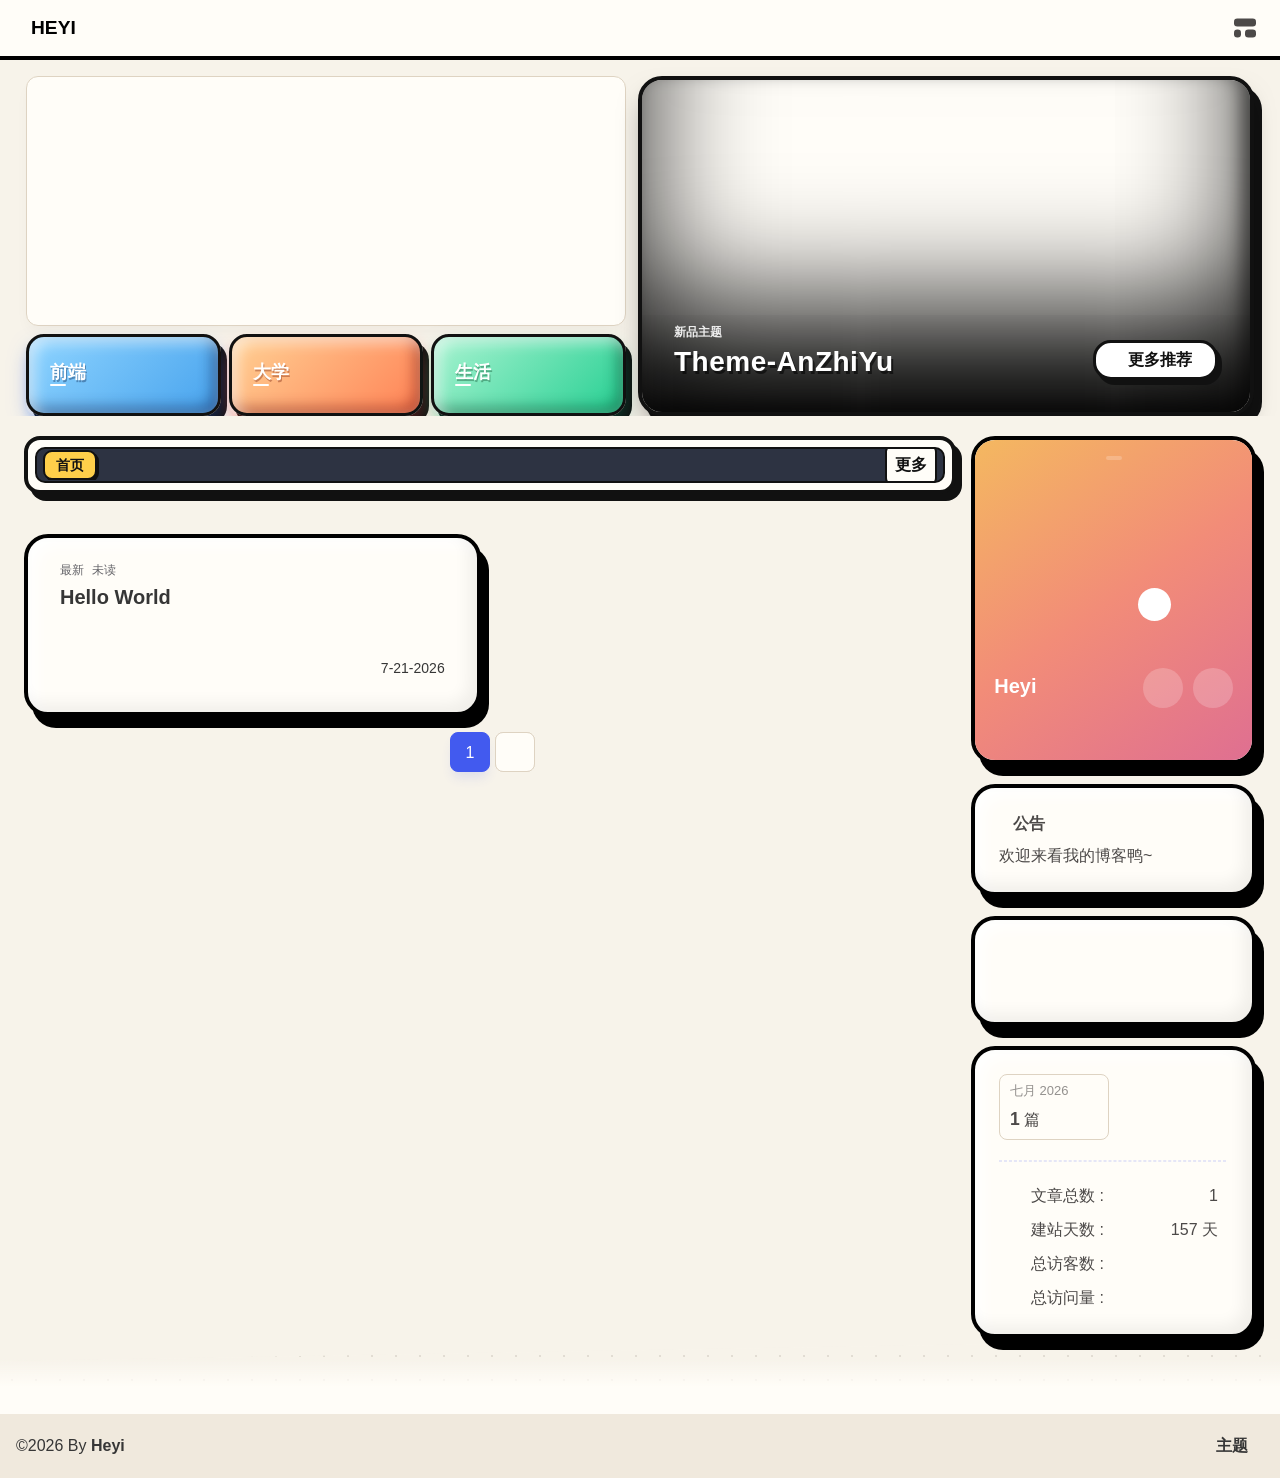
<file: index.html>
<!DOCTYPE html><html lang="zh-CN" data-theme="light"><head><meta charset="UTF-8"><meta http-equiv="X-UA-Compatible" content="IE=edge"><meta name="viewport" content="width=device-width, initial-scale=1.0, user-scalable=no"><title>HEYI</title><meta name="author" content="Heyi"><meta name="copyright" content="Heyi"><meta name="format-detection" content="telephone=no"><meta name="theme-color" content="#f7f9fe"><meta name="mobile-web-app-capable" content="yes"><meta name="apple-touch-fullscreen" content="yes"><meta name="apple-mobile-web-app-title" content="HEYI"><meta name="application-name" content="HEYI"><meta name="apple-mobile-web-app-capable" content="yes"><meta name="apple-mobile-web-app-status-bar-style" content="#f7f9fe"><meta property="og:type" content="website"><meta property="og:title" content="HEYI"><meta property="og:url" content="https://heyi-hhhhy.github.io/index.html"><meta property="og:site_name" content="HEYI"><meta property="og:description"><meta property="og:locale" content="zh-CN"><meta property="og:image" content="https://heyi-hhhhy.github.io/img/heyi.jpg"><meta property="article:author" content="Heyi"><meta property="article:tag"><meta name="twitter:card" content="summary"><meta name="twitter:image" content="https://heyi-hhhhy.github.io/img/heyi.jpg"><meta name="description"><link rel="shortcut icon" href="/favicon.ico"><link rel="canonical" href="https://heyi-hhhhy.github.io/"><link rel="preconnect" href="//cdn.cbd.int"/><link rel="preconnect" href="//busuanzi.ibruce.info"/><meta name="google-site-verification" content="xxx"/><meta name="baidu-site-verification" content="code-xxx"/><meta name="msvalidate.01" content="xxx"/><link rel="stylesheet" href="/css/index.css"><link rel="stylesheet" href="https://cdn.cbd.int/node-snackbar@0.1.16/dist/snackbar.min.css" media="print" onload="this.media='all'"><link rel="stylesheet" href="https://cdn.cbd.int/@fancyapps/ui@6.1.6/dist/fancybox/fancybox.css" media="print" onload="this.media='all'"><script>const GLOBAL_CONFIG = {
  linkPageTop: undefined,
  peoplecanvas: {"enable":true,"img":"https://upload-bbs.miyoushe.com/upload/2024/07/27/125766904/ba62475f396df9de3316a08ed9e65d86_5680958632268053399..png"},
  postHeadAiDescription: {"enable":true,"gptName":"AnZhiYu","mode":"local","switchBtn":false,"btnLink":"https://afdian.net/item/886a79d4db6711eda42a52540025c377","randomNum":3,"basicWordCount":1000,"key":"xxxx","Referer":"https://xx.xx/"},
  diytitle: {"enable":true,"leaveTitle":"w(ﾟДﾟ)w 不要走！再看看嘛！","backTitle":"♪(^∇^*)欢迎肥来！"},
  LA51: undefined,
  greetingBox: undefined,
  twikooEnvId: '',
  commentBarrageConfig:undefined,
  music_page_default: "nav_music",
  root: '/',
  preloader: {"source":3},
  friends_vue_info: undefined,
  navMusic: true,
  mainTone: undefined,
  authorStatus: {"skills":null},
  algolia: undefined,
  localSearch: undefined,
  translate: {"defaultEncoding":2,"translateDelay":0,"msgToTraditionalChinese":"繁","msgToSimplifiedChinese":"简","rightMenuMsgToTraditionalChinese":"转为繁体","rightMenuMsgToSimplifiedChinese":"转为简体"},
  noticeOutdate: undefined,
  highlight: {"plugin":"highlight.js","highlightCopy":true,"highlightLang":true,"highlightHeightLimit":330},
  copy: {
    success: '复制成功',
    error: '复制错误',
    noSupport: '浏览器不支持'
  },
  relativeDate: {
    homepage: false,
    simplehomepage: true,
    post: false
  },
  runtime: '天',
  date_suffix: {
    just: '刚刚',
    min: '分钟前',
    hour: '小时前',
    day: '天前',
    month: '个月前'
  },
  copyright: {"copy":true,"copyrightEbable":false,"limitCount":50,"languages":{"author":"作者: Heyi","link":"链接: ","source":"来源: HEYI","info":"著作权归作者所有。商业转载请联系作者获得授权，非商业转载请注明出处。","copySuccess":"复制成功，复制和转载请标注本文地址"}},
  lightbox: 'fancybox',
  Snackbar: {"chs_to_cht":"你已切换为繁体","cht_to_chs":"你已切换为简体","day_to_night":"你已切换为深色模式","night_to_day":"你已切换为浅色模式","bgLight":"#425AEF","bgDark":"#1f1f1f","position":"top-center"},
  source: {
    justifiedGallery: {
      js: 'https://cdn.cbd.int/flickr-justified-gallery@2.2.0/dist/fjGallery.min.js',
      css: 'https://cdn.cbd.int/flickr-justified-gallery@2.2.0/dist/fjGallery.css'
    }
  },
  isPhotoFigcaption: false,
  islazyload: true,
  isAnchor: false,
  shortcutKey: undefined,
  autoDarkmode: true
}</script><script id="config-diff">var GLOBAL_CONFIG_SITE = {
  configTitle: 'HEYI',
  title: 'HEYI',
  postAI: '',
  pageFillDescription: '',
  isPost: false,
  isHome: true,
  isHighlightShrink: false,
  isToc: false,
  postUpdate: '2026-07-24 11:31:09',
  postMainColor: '',
}</script><noscript><style type="text/css">
  #nav {
    opacity: 1
  }
  .justified-gallery img {
    opacity: 1
  }

  #recent-posts time,
  #post-meta time {
    display: inline !important
  }
</style></noscript><script>(win=>{
      win.saveToLocal = {
        set: (key, value, ttl) => {
          if (ttl === 0) return
          const now = Date.now()
          const expiry = now + ttl * 86400000
          const item = {
            value,
            expiry
          }
          localStorage.setItem(key, JSON.stringify(item))
        },
      
        get: key => {
          const itemStr = localStorage.getItem(key)
      
          if (!itemStr) {
            return undefined
          }
          const item = JSON.parse(itemStr)
          const now = Date.now()
      
          if (now > item.expiry) {
            localStorage.removeItem(key)
            return undefined
          }
          return item.value
        }
      }
    
      win.getScript = (url, attr = {}) => new Promise((resolve, reject) => {
        const script = document.createElement('script')
        script.src = url
        script.async = true
        script.onerror = reject
        script.onload = script.onreadystatechange = function() {
          const loadState = this.readyState
          if (loadState && loadState !== 'loaded' && loadState !== 'complete') return
          script.onload = script.onreadystatechange = null
          resolve()
        }

        Object.keys(attr).forEach(key => {
          script.setAttribute(key, attr[key])
        })

        document.head.appendChild(script)
      })
    
      win.getCSS = (url, id = false) => new Promise((resolve, reject) => {
        const link = document.createElement('link')
        link.rel = 'stylesheet'
        link.href = url
        if (id) link.id = id
        link.onerror = reject
        link.onload = link.onreadystatechange = function() {
          const loadState = this.readyState
          if (loadState && loadState !== 'loaded' && loadState !== 'complete') return
          link.onload = link.onreadystatechange = null
          resolve()
        }
        document.head.appendChild(link)
      })
    
      win.activateDarkMode = () => {
        document.documentElement.setAttribute('data-theme', 'dark')
        if (document.querySelector('meta[name="theme-color"]') !== null) {
          document.querySelector('meta[name="theme-color"]').setAttribute('content', '#18171d')
        }
      }
      win.activateLightMode = () => {
        document.documentElement.setAttribute('data-theme', 'light')
        if (document.querySelector('meta[name="theme-color"]') !== null) {
          document.querySelector('meta[name="theme-color"]').setAttribute('content', '#f7f9fe')
        }
      }
      const t = saveToLocal.get('theme')
    
          const isDarkMode = window.matchMedia('(prefers-color-scheme: dark)').matches
          const isLightMode = window.matchMedia('(prefers-color-scheme: light)').matches
          const isNotSpecified = window.matchMedia('(prefers-color-scheme: no-preference)').matches
          const hasNoSupport = !isDarkMode && !isLightMode && !isNotSpecified

          if (t === undefined) {
            if (isLightMode) activateLightMode()
            else if (isDarkMode) activateDarkMode()
            else if (isNotSpecified || hasNoSupport) {
              const now = new Date()
              const hour = now.getHours()
              const isNight = hour <= 6 || hour >= 18
              isNight ? activateDarkMode() : activateLightMode()
            }
            window.matchMedia('(prefers-color-scheme: dark)').addListener(e => {
              if (saveToLocal.get('theme') === undefined) {
                e.matches ? activateDarkMode() : activateLightMode()
              }
            })
          } else if (t === 'light') activateLightMode()
          else activateDarkMode()
        
      const asideStatus = saveToLocal.get('aside-status')
      if (asideStatus !== undefined) {
        if (asideStatus === 'hide') {
          document.documentElement.classList.add('hide-aside')
        } else {
          document.documentElement.classList.remove('hide-aside')
        }
      }
    
      const detectApple = () => {
        if(/iPad|iPhone|iPod|Macintosh/.test(navigator.userAgent)){
          document.documentElement.classList.add('apple')
        }
      }
      detectApple()
    })(window)</script><link rel="stylesheet" href="/css/custom.css" media="defer" onload="this.media='all'"><meta name="generator" content="Hexo 8.1.2"></head><body data-type="anzhiyu"><div id="web_bg"></div><div id="an_music_bg"></div><div id="loading-box" onclick="document.getElementById(&quot;loading-box&quot;).classList.add(&quot;loaded&quot;)"><div class="loading-bg"><img class="loading-img nolazyload" alt="加载头像" src="/img/heyi.jpg"/><div class="loading-image-dot"></div></div></div><script>const preloader = {
  endLoading: () => {
    document.getElementById('loading-box').classList.add("loaded");
  },
  initLoading: () => {
    document.getElementById('loading-box').classList.remove("loaded")
  }
}
window.addEventListener('load',()=> { preloader.endLoading() })
setTimeout(function(){preloader.endLoading();},10000)

if (true) {
  document.addEventListener('pjax:send', () => { preloader.initLoading() })
  document.addEventListener('pjax:complete', () => { preloader.endLoading() })
}</script><link rel="stylesheet" href="https://cdn.cbd.int/anzhiyu-theme-static@1.1.10/progress_bar/progress_bar.css"/><script async="async" src="https://cdn.cbd.int/pace-js@1.2.4/pace.min.js" data-pace-options="{ &quot;restartOnRequestAfter&quot;:false,&quot;eventLag&quot;:false}"></script><div class="page" id="body-wrap"><header class="not-top-img" id="page-header"><nav id="nav"><div id="nav-group"><span id="blog_name"><a id="site-name" href="/" accesskey="h"><div class="title">HEYI</div><i class="anzhiyufont anzhiyu-icon-house-chimney"></i></a></span><div class="mask-name-container"><div id="name-container"><a id="page-name" href="javascript:anzhiyu.scrollToDest(0, 500)">PAGE_NAME</a></div></div><div id="menus"></div><div id="nav-right"><div class="nav-button" id="randomPost_button"><a class="site-page" onclick="toRandomPost()" title="随机前往一个文章" href="javascript:void(0);"><i class="anzhiyufont anzhiyu-icon-dice"></i></a></div><input id="center-console" type="checkbox"/><label class="widget" for="center-console" title="中控台" onclick="anzhiyu.switchConsole();"><i class="left"></i><i class="widget center"></i><i class="widget right"></i></label><div id="console"><div class="console-card-group-reward"><ul class="reward-all console-card"><li class="reward-item"><a href="https://npm.elemecdn.com/anzhiyu-blog@1.1.6/img/post/common/qrcode-weichat.png" target="_blank"><img class="post-qr-code-img" alt="微信" src= "[data-uri]" onerror="this.onerror=null,this.src=&quot;/img/404.jpg&quot;" data-lazy-src="https://npm.elemecdn.com/anzhiyu-blog@1.1.6/img/post/common/qrcode-weichat.png"/></a><div class="post-qr-code-desc">微信</div></li><li class="reward-item"><a href="https://npm.elemecdn.com/anzhiyu-blog@1.1.6/img/post/common/qrcode-alipay.png" target="_blank"><img class="post-qr-code-img" alt="支付宝" src= "[data-uri]" onerror="this.onerror=null,this.src=&quot;/img/404.jpg&quot;" data-lazy-src="https://npm.elemecdn.com/anzhiyu-blog@1.1.6/img/post/common/qrcode-alipay.png"/></a><div class="post-qr-code-desc">支付宝</div></li></ul></div><div class="console-card-group"><div class="console-card-group-left"><div class="console-card" id="card-newest-comments"><div class="card-content"><div class="author-content-item-tips">互动</div><span class="author-content-item-title"> 最新评论</span></div><div class="aside-list"><span>正在加载中...</span></div></div></div><div class="console-card-group-right"><div class="console-card tags"><div class="card-content"><div class="author-content-item-tips">兴趣点</div><span class="author-content-item-title">寻找你感兴趣的领域</span></div></div><div class="console-card history"><div class="item-headline"><i class="anzhiyufont anzhiyu-icon-box-archiv"></i><span>文章</span></div><div class="card-archives"><div class="item-headline"><i class="anzhiyufont anzhiyu-icon-archive"></i><span>归档</span></div><ul class="card-archive-list"><li class="card-archive-list-item"><a class="card-archive-list-link" href="/archives/2026/07/"><span class="card-archive-list-date">七月 2026</span><div class="card-archive-list-count-group"><span class="card-archive-list-count">1</span><span>篇</span></div></a></li></ul></div><hr/></div></div></div><div class="button-group"><div class="console-btn-item"><a class="darkmode_switchbutton" title="显示模式切换" href="javascript:void(0);"><i class="anzhiyufont anzhiyu-icon-moon"></i></a></div><div class="console-btn-item" id="consoleHideAside" onclick="anzhiyu.hideAsideBtn()" title="边栏显示控制"><a class="asideSwitch"><i class="anzhiyufont anzhiyu-icon-arrows-left-right"></i></a></div><div class="console-btn-item" id="consoleMusic" onclick="anzhiyu.musicToggle()" title="音乐开关"><a class="music-switch"><i class="anzhiyufont anzhiyu-icon-music"></i></a></div></div><div class="console-mask" onclick="anzhiyu.hideConsole()" href="javascript:void(0);"></div></div><div class="nav-button" id="nav-totop"><a class="totopbtn" href="javascript:void(0);"><i class="anzhiyufont anzhiyu-icon-arrow-up"></i><span id="percent" onclick="anzhiyu.scrollToDest(0,500)">0</span></a></div><div id="toggle-menu"><a class="site-page" href="javascript:void(0);" title="切换"><i class="anzhiyufont anzhiyu-icon-bars"></i></a></div></div></div></nav></header><main id="blog-container"><div id="home_top"><div class="swiper_container_card" style="height: auto;width: 100%"><div id="bannerGroup"><div id="random-banner"><canvas id="peoplecanvas"></canvas><a id="random-hover" href="javascript:toRandomPost()"><i class="anzhiyufont anzhiyu-icon-paper-plane"></i><div class="bannerText">随便逛逛<i class="anzhiyufont anzhiyu-icon-arrow-right"></i></div></a></div><div class="categoryGroup"><div class="categoryItem" style="box-shadow:var(--anzhiyu-shadow-blue)"><a class="categoryButton blue" href="/categories/%E5%89%8D%E7%AB%AF%E5%BC%80%E5%8F%91/"><span class="categoryButtonText">前端</span><i class="anzhiyufont anzhiyu-icon-dove"></i></a></div><div class="categoryItem" style="box-shadow:var(--anzhiyu-shadow-red)"><a class="categoryButton red" href="/categories/%E5%A4%A7%E5%AD%A6%E7%94%9F%E6%B6%AF/"><span class="categoryButtonText">大学</span><i class="anzhiyufont anzhiyu-icon-fire"></i></a></div><div class="categoryItem" style="box-shadow:var(--anzhiyu-shadow-green)"><a class="categoryButton green" href="/categories/%E7%94%9F%E6%B4%BB%E6%97%A5%E5%B8%B8/"><span class="categoryButtonText">生活</span><i class="anzhiyufont anzhiyu-icon-book"></i></a></div></div></div><div class="topGroup"><div class="recent-post-item" onclick="pjax.loadUrl(&quot;/2026/07/21/hello-world/&quot;)"><div class="post_cover left_radius"><a href="2026/07/21/hello-world/" title="Hello World"><span class="recent-post-top-text">荐</span><img class="post_bg" onerror="this.onerror=null;this.src='/img/404.jpg'" alt="cover"></a></div><div class="recent-post-info"><a class="article-title" href="2026/07/21/hello-world/" title="Hello World">Hello World</a></div></div><a class="todayCard" id="todayCard" target="_blank" rel="noopener" href="https://docs.anheyu.com/" style="z-index: 1;"><div class="todayCard-info"><div class="todayCard-tips">新品主题</div><div class="todayCard-title">Theme-AnZhiYu</div></div><img class="todayCard-cover" src= "[data-uri]" onerror="this.onerror=null,this.src=&quot;/img/404.jpg&quot;" data-lazy-src="https://bu.dusays.com/2023/05/13/645fa3cf90d70.webp" onerror="this.onerror=null;this.src='/img/404.jpg'" alt="封面"><div class="banner-button-group"><div class="banner-button" onclick="event.stopPropagation();event.preventDefault();anzhiyu.hideTodayCard();"><i class="anzhiyufont anzhiyu-icon-arrow-circle-right"></i><span class="banner-button-text">更多推荐</span></div></div></a></div><link rel="stylesheet"></div></div><div class="layout" id="content-inner"><div class="recent-posts" id="recent-posts"><div id="categoryBar"><div class="category-bar" id="category-bar"><div id="catalog-bar"><div id="catalog-list"><div class="catalog-list-item" id="首页"><a href="/">首页</a></div></div><div class="category-bar-next" id="category-bar-next" onclick="anzhiyu.scrollCategoryBarToRight()"><i class="anzhiyufont anzhiyu-icon-angle-double-right"></i></div><a class="catalog-more" href="/categories/">更多</a></div></div></div><div class="recent-post-item lastestpost-item" onclick="pjax.loadUrl('/2026/07/21/hello-world/')"><div class="recent-post-info no-cover"><div class="recent-post-info-top"><div class="recent-post-info-top-tips"><span class="newPost">最新</span><a class="unvisited-post" href="/2026/07/21/hello-world/" title="Hello World">未读</a></div><a class="article-title" href="/2026/07/21/hello-world/" title="Hello World">Hello World</a></div><div class="article-meta-wrap"><span class="post-meta-date"><i class="anzhiyufont anzhiyu-icon-calendar-days" style="font-size: 15px; display:none"></i><span class="article-meta-label">发表于</span><time datetime="2026-07-21T01:09:01.666Z" title="发表于 2026-07-21 09:09:01" time="2026-07-21 09:09:01">2026-07-21</time><time class="time_hidden" datetime="2026-07-21T01:09:01.666Z" title="更新于 2026-07-21 09:09:01" time="2026-07-21 09:09:01">2026-07-21</time></span></div><div class="content">Welcome to Hexo! This is your very first post. Check documentation for more info. If you get any problems when using Hexo, you can find the answer in troubleshooting or you can ask me on GitHub.
Quick StartCreate a new post1$ hexo new &quot;My New Post&quot;

More info: Writing
Run server1$ hexo server

More info: Server
Generate static files1$ hexo generate

More info: Generating
Deploy to remote sites1$ hexo deploy

More info: Deployment
</div></div></div><nav id="pagination"><div class="pagination"><span class="page-number current">1</span><div class="toPageGroup"><input id="toPageText" oninput="value=value.replace(/[^0-9]/g,'')" maxlength="3" onkeyup="this.value=this.value.replace(/[^u4e00-u9fa5w]/g,'')" aria-label="toPage"><a id="toPageButton" onclick="anzhiyu.toPage()"><i class="anzhiyufont anzhiyu-icon-angles-right" style="font-weight: inherit; font-size: 1rem;"></i></a></div></div></nav></div><div class="aside-content" id="aside-content"><div class="card-widget card-info"><div class="card-content"><div class="author-info__sayhi" id="author-info__sayhi" onclick="anzhiyu.changeSayHelloText()"></div><div class="author-info-avatar"><img class="avatar-img" src= "[data-uri]" onerror="this.onerror=null,this.src=&quot;/img/404.jpg&quot;" data-lazy-src="/img/heyi.jpg" onerror="this.onerror=null;this.src='/img/friend_404.gif'" alt="avatar"/><div class="author-status"><img class="g-status" src= "[data-uri]" onerror="this.onerror=null,this.src=&quot;/img/404.jpg&quot;" data-lazy-src="https://bu.dusays.com/2023/08/24/64e6ce9c507bb.png" alt="status"/></div></div><div class="author-info__description"></div><div class="author-info__bottom-group"><a class="author-info__bottom-group-left" href="/"><h1 class="author-info__name">Heyi</h1><div class="author-info__desc"></div></a><div class="card-info-social-icons is-center"><a class="social-icon faa-parent animated-hover" href="https://github.com/heyi-Hhhhy" target="_blank" title="Github"><i class="anzhiyufont anzhiyu-icon-github"></i></a><a class="social-icon faa-parent animated-hover" href="https://space.bilibili.com/517994198" target="_blank" title="BiliBili"><i class="anzhiyufont anzhiyu-icon-bilibili"></i></a></div></div></div></div><div class="card-widget card-announcement"><div class="item-headline"><i class="anzhiyufont anzhiyu-icon-bullhorn anzhiyu-shake"></i><span>公告</span></div><div class="announcement_content">欢迎来看我的博客鸭~</div></div><div class="card-widget anzhiyu-right-widget" id="card-wechat" onclick="null"><div id="flip-wrapper"><div id="flip-content"><div class="face" style="background: url(https://bu.dusays.com/2023/01/13/63c02edf44033.png) center center / 100% no-repeat"></div><div class="back face" style="background: url(https://bu.dusays.com/2023/05/13/645fa415e8694.png) center center / 100% no-repeat"></div></div></div></div><div class="sticky_layout"><div class="card-widget"><div class="card-archives"><div class="item-headline"><i class="anzhiyufont anzhiyu-icon-archive"></i><span>归档</span></div><ul class="card-archive-list"><li class="card-archive-list-item"><a class="card-archive-list-link" href="/archives/2026/07/"><span class="card-archive-list-date">七月 2026</span><div class="card-archive-list-count-group"><span class="card-archive-list-count">1</span><span>篇</span></div></a></li></ul></div><hr/><div class="card-webinfo"><div class="item-headline"><i class="anzhiyufont anzhiyu-icon-chart-line"></i><span>网站资讯</span></div><div class="webinfo"><div class="webinfo-item"><div class="webinfo-item-title"><i class="anzhiyufont anzhiyu-icon-file-lines"></i><div class="item-name">文章总数 :</div></div><div class="item-count">1</div></div><div class="webinfo-item"><div class="webinfo-item-title"><i class="anzhiyufont anzhiyu-icon-stopwatch"></i><div class="item-name">建站天数 :</div></div><div class="item-count" id="runtimeshow" data-publishDate="2026-06-30T16:00:00.000Z"><i class="anzhiyufont anzhiyu-icon-spinner anzhiyu-spin"></i></div></div><div class="webinfo-item"><div class="webinfo-item-title"><i class="anzhiyufont anzhiyu-icon-universal-access"></i><div class="item-name">总访客数 :</div></div><div class="item-count" id="busuanzi_value_site_uv"><i class="anzhiyufont anzhiyu-icon-spinner anzhiyu-spin"></i></div></div><div class="webinfo-item"><div class="webinfo-item-title"><i class="anzhiyufont anzhiyu-icon-square-poll-vertical"></i><div class="item-name">总访问量 :</div></div><div class="item-count" id="busuanzi_value_site_pv"><i class="anzhiyufont anzhiyu-icon-spinner anzhiyu-spin"></i></div></div></div></div></div></div></div></div></main><footer id="footer"><div id="footer-wrap"></div><div id="footer-bar"><div class="footer-bar-links"><div class="footer-bar-left"><div id="footer-bar-tips"><div class="copyright">&copy;2026 By <a class="footer-bar-link" href="/" title="Heyi" target="_blank">Heyi</a></div></div><div id="footer-type-tips"></div></div><div class="footer-bar-right"><a class="footer-bar-link" target="_blank" rel="noopener" href="https://github.com/anzhiyu-c/hexo-theme-anzhiyu" title="主题">主题</a></div></div></div></footer></div><div id="sidebar"><div id="menu-mask"></div><div id="sidebar-menus"><div class="sidebar-site-data site-data is-center"><a href="/archives/" title="archive"><div class="headline">文章</div><div class="length-num">1</div></a><a href="/tags/" title="tag"><div class="headline">标签</div><div class="length-num">0</div></a><a href="/categories/" title="category"><div class="headline">分类</div><div class="length-num">0</div></a></div><span class="sidebar-menu-item-title">功能</span><div class="sidebar-menu-item"><a class="darkmode_switchbutton menu-child" href="javascript:void(0);" title="显示模式"><i class="anzhiyufont anzhiyu-icon-circle-half-stroke"></i><span>显示模式</span></a></div><div class="back-menu-list-groups"><div class="back-menu-list-group"><div class="back-menu-list-title">网页</div><div class="back-menu-list"><a class="back-menu-item" target="_blank" rel="noopener" href="https://hexo.anheyu.com/" title="博客"><img class="back-menu-item-icon" src= "[data-uri]" onerror="this.onerror=null,this.src=&quot;/img/404.jpg&quot;" data-lazy-src="/img/favicon.ico" alt="博客"/><span class="back-menu-item-text">博客</span></a></div></div><div class="back-menu-list-group"><div class="back-menu-list-title">项目</div><div class="back-menu-list"><a class="back-menu-item" target="_blank" rel="noopener" href="https://image.anheyu.com/" title="安知鱼图床"><img class="back-menu-item-icon" src= "[data-uri]" onerror="this.onerror=null,this.src=&quot;/img/404.jpg&quot;" data-lazy-src="https://image.anheyu.com/favicon.ico" alt="安知鱼图床"/><span class="back-menu-item-text">安知鱼图床</span></a></div></div></div><span class="sidebar-menu-item-title">标签</span></div></div><div id="rightside"><div id="rightside-config-hide"><button id="translateLink" type="button" title="简繁转换">繁</button><button id="darkmode" type="button" title="浅色和深色模式转换"><i class="anzhiyufont anzhiyu-icon-circle-half-stroke"></i></button><button id="hide-aside-btn" type="button" title="单栏和双栏切换"><i class="anzhiyufont anzhiyu-icon-arrows-left-right"></i></button></div><div id="rightside-config-show"><button id="rightside-config" type="button" title="设置"><i class="anzhiyufont anzhiyu-icon-gear"></i></button><button id="go-up" type="button" title="回到顶部"><i class="anzhiyufont anzhiyu-icon-arrow-up"></i></button></div></div><div id="nav-music"><a id="nav-music-hoverTips" onclick="anzhiyu.musicToggle()" accesskey="m">播放音乐</a><div id="console-music-bg"></div><meting-js id="8152976493" server="netease" type="playlist" mutex="true" preload="none" theme="var(--anzhiyu-main)" data-lrctype="0" order="random" volume="0.7"></meting-js></div><div id="rightMenu"><div class="rightMenu-group rightMenu-small"><div class="rightMenu-item" id="menu-backward"><i class="anzhiyufont anzhiyu-icon-arrow-left"></i></div><div class="rightMenu-item" id="menu-forward"><i class="anzhiyufont anzhiyu-icon-arrow-right"></i></div><div class="rightMenu-item" id="menu-refresh"><i class="anzhiyufont anzhiyu-icon-arrow-rotate-right" style="font-size: 1rem;"></i></div><div class="rightMenu-item" id="menu-top"><i class="anzhiyufont anzhiyu-icon-arrow-up"></i></div></div><div class="rightMenu-group rightMenu-line rightMenuPlugin"><div class="rightMenu-item" id="menu-copytext"><i class="anzhiyufont anzhiyu-icon-copy"></i><span>复制选中文本</span></div><div class="rightMenu-item" id="menu-pastetext"><i class="anzhiyufont anzhiyu-icon-paste"></i><span>粘贴文本</span></div><a class="rightMenu-item" id="menu-commenttext"><i class="anzhiyufont anzhiyu-icon-comment-medical"></i><span>引用到评论</span></a><div class="rightMenu-item" id="menu-newwindow"><i class="anzhiyufont anzhiyu-icon-window-restore"></i><span>新窗口打开</span></div><div class="rightMenu-item" id="menu-copylink"><i class="anzhiyufont anzhiyu-icon-link"></i><span>复制链接地址</span></div><div class="rightMenu-item" id="menu-copyimg"><i class="anzhiyufont anzhiyu-icon-images"></i><span>复制此图片</span></div><div class="rightMenu-item" id="menu-downloadimg"><i class="anzhiyufont anzhiyu-icon-download"></i><span>下载此图片</span></div><div class="rightMenu-item" id="menu-newwindowimg"><i class="anzhiyufont anzhiyu-icon-window-restore"></i><span>新窗口打开图片</span></div><div class="rightMenu-item" id="menu-search"><i class="anzhiyufont anzhiyu-icon-magnifying-glass"></i><span>站内搜索</span></div><div class="rightMenu-item" id="menu-searchBaidu"><i class="anzhiyufont anzhiyu-icon-magnifying-glass"></i><span>百度搜索</span></div><div class="rightMenu-item" id="menu-music-toggle"><i class="anzhiyufont anzhiyu-icon-play"></i><span>播放音乐</span></div><div class="rightMenu-item" id="menu-music-back"><i class="anzhiyufont anzhiyu-icon-backward"></i><span>切换到上一首</span></div><div class="rightMenu-item" id="menu-music-forward"><i class="anzhiyufont anzhiyu-icon-forward"></i><span>切换到下一首</span></div><div class="rightMenu-item" id="menu-music-playlist" onclick="window.open(&quot;https://y.qq.com/n/ryqq/playlist/8802438608&quot;, &quot;_blank&quot;);" style="display: none;"><i class="anzhiyufont anzhiyu-icon-radio"></i><span>查看所有歌曲</span></div><div class="rightMenu-item" id="menu-music-copyMusicName"><i class="anzhiyufont anzhiyu-icon-copy"></i><span>复制歌名</span></div></div><div class="rightMenu-group rightMenu-line rightMenuOther"><a class="rightMenu-item menu-link" id="menu-randomPost"><i class="anzhiyufont anzhiyu-icon-shuffle"></i><span>随便逛逛</span></a><a class="rightMenu-item menu-link" href="/categories/"><i class="anzhiyufont anzhiyu-icon-cube"></i><span>博客分类</span></a><a class="rightMenu-item menu-link" href="/tags/"><i class="anzhiyufont anzhiyu-icon-tags"></i><span>文章标签</span></a></div><div class="rightMenu-group rightMenu-line rightMenuOther"><a class="rightMenu-item" id="menu-copy" href="javascript:void(0);"><i class="anzhiyufont anzhiyu-icon-copy"></i><span>复制地址</span></a><a class="rightMenu-item" id="menu-commentBarrage" href="javascript:void(0);"><i class="anzhiyufont anzhiyu-icon-message"></i><span class="menu-commentBarrage-text">关闭热评</span></a><a class="rightMenu-item" id="menu-darkmode" href="javascript:void(0);"><i class="anzhiyufont anzhiyu-icon-circle-half-stroke"></i><span class="menu-darkmode-text">深色模式</span></a><a class="rightMenu-item" id="menu-translate" href="javascript:void(0);"><i class="anzhiyufont anzhiyu-icon-language"></i><span>轉為繁體</span></a></div></div><div id="rightmenu-mask"></div><div><script src="/js/utils.js"></script><script src="/js/main.js"></script><script src="/js/tw_cn.js"></script><script src="https://cdn.cbd.int/@fancyapps/ui@6.1.6/dist/fancybox/fancybox.umd.js"></script><script src="https://cdn.cbd.int/instant.page@5.2.0/instantpage.js" type="module"></script><script src="https://cdn.cbd.int/vanilla-lazyload@19.1.3/dist/lazyload.iife.min.js"></script><script src="https://cdn.cbd.int/node-snackbar@0.1.16/dist/snackbar.min.js"></script><canvas id="universe"></canvas><script async src="https://npm.elemecdn.com/anzhiyu-theme-static@1.0.0/dark/dark.js"></script><script>// 消除控制台打印
var HoldLog = console.log;
console.log = function () {};
let now1 = new Date();
queueMicrotask(() => {
  const Log = function () {
    HoldLog.apply(console, arguments);
  }; //在恢复前输出日志
  const grt = new Date("07/01/2026 00:00:00"); //此处修改你的建站时间或者网站上线时间
  now1.setTime(now1.getTime() + 250);
  const days = (now1 - grt) / 1000 / 60 / 60 / 24;
  const dnum = Math.floor(days);
  const ascll = [
    `欢迎使用安知鱼!`,
    `生活明朗, 万物可爱`,
    `
        
       █████╗ ███╗   ██╗███████╗██╗  ██╗██╗██╗   ██╗██╗   ██╗
      ██╔══██╗████╗  ██║╚══███╔╝██║  ██║██║╚██╗ ██╔╝██║   ██║
      ███████║██╔██╗ ██║  ███╔╝ ███████║██║ ╚████╔╝ ██║   ██║
      ██╔══██║██║╚██╗██║ ███╔╝  ██╔══██║██║  ╚██╔╝  ██║   ██║
      ██║  ██║██║ ╚████║███████╗██║  ██║██║   ██║   ╚██████╔╝
      ╚═╝  ╚═╝╚═╝  ╚═══╝╚══════╝╚═╝  ╚═╝╚═╝   ╚═╝    ╚═════╝
        
        `,
    "已上线",
    dnum,
    "天",
    "©2026 By 安知鱼 V1.7.1",
  ];
  const ascll2 = [`NCC2-036`, `调用前置摄像头拍照成功，识别为【小笨蛋】.`, `Photo captured: `, `🤪`];

  setTimeout(
    Log.bind(
      console,
      `\n%c${ascll[0]} %c ${ascll[1]} %c ${ascll[2]} %c${ascll[3]}%c ${ascll[4]}%c ${ascll[5]}\n\n%c ${ascll[6]}\n`,
      "color:#425AEF",
      "",
      "color:#425AEF",
      "color:#425AEF",
      "",
      "color:#425AEF",
      ""
    )
  );
  setTimeout(
    Log.bind(
      console,
      `%c ${ascll2[0]} %c ${ascll2[1]} %c \n${ascll2[2]} %c\n${ascll2[3]}\n`,
      "color:white; background-color:#4fd953",
      "",
      "",
      'background:url("https://npm.elemecdn.com/anzhiyu-blog@1.1.6/img/post/common/tinggge.gif") no-repeat;font-size:450%'
    )
  );

  setTimeout(Log.bind(console, "%c WELCOME %c 你好，小笨蛋.", "color:white; background-color:#4f90d9", ""));

  setTimeout(
    console.warn.bind(
      console,
      "%c ⚡ Powered by 安知鱼 %c 你正在访问 Heyi 的博客.",
      "color:white; background-color:#f0ad4e",
      ""
    )
  );

  setTimeout(Log.bind(console, "%c W23-12 %c 你已打开控制台.", "color:white; background-color:#4f90d9", ""));

  setTimeout(
    console.warn.bind(console, "%c S013-782 %c 你现在正处于监控中.", "color:white; background-color:#d9534f", "")
  );
});</script><script async src="/anzhiyu/random.js"></script><div class="js-pjax"><script>if (typeof gsap === "object") {
  getScript("/js/anzhiyu/people.js", {defer:true})
} else {
  getScript("https://cdn.cbd.int/anzhiyu-theme-static@1.0.0/gsap/gsap.min.js").then(()=>{
    getScript("/js/anzhiyu/people.js", {defer:true})
  });
}</script><input type="hidden" name="page-type" id="page-type" value="anzhiyu"></div><script>var visitorMail = "";
</script><script async data-pjax src="https://cdn.cbd.int/anzhiyu-theme-static@1.0.0/waterfall/waterfall.js"></script><script src="https://cdn.cbd.int/qrcodejs@1.0.0/qrcode.min.js"></script><link rel="stylesheet" href="https://cdn.cbd.int/anzhiyu-theme-static@1.1.9/icon/ali_iconfont_css.css"><link rel="stylesheet" href="https://cdn.cbd.int/anzhiyu-theme-static@1.0.0/aplayer/APlayer.min.css" media="print" onload="this.media='all'"><script src="https://cdn.cbd.int/anzhiyu-blog-static@1.0.1/js/APlayer.min.js"></script><script src="https://cdn.cbd.int/hexo-anzhiyu-music@1.0.1/assets/js/Meting2.min.js"></script><script src="https://cdn.cbd.int/pjax@0.2.8/pjax.min.js"></script><script>let pjaxSelectors = ["head > title","#config-diff","#body-wrap","#rightside-config-hide","#rightside-config-show",".js-pjax"]
var pjax = new Pjax({
  elements: 'a:not([target="_blank"])',
  selectors: pjaxSelectors,
  cacheBust: false,
  analytics: false,
  scrollRestoration: false
})

document.addEventListener('pjax:send', function () {
  // removeEventListener scroll 
  anzhiyu.removeGlobalFnEvent('pjax')
  anzhiyu.removeGlobalFnEvent('themeChange')

  document.getElementById('rightside').classList.remove('rightside-show')
  
  if (window.aplayers) {
    for (let i = 0; i < window.aplayers.length; i++) {
      if (!window.aplayers[i].options.fixed) {
        window.aplayers[i].destroy()
      }
    }
  }

  typeof typed === 'object' && typed.destroy()

  //reset readmode
  const $bodyClassList = document.body.classList
  $bodyClassList.contains('read-mode') && $bodyClassList.remove('read-mode')
})

document.addEventListener('pjax:complete', function () {
  window.refreshFn()

  document.querySelectorAll('script[data-pjax]').forEach(item => {
    const newScript = document.createElement('script')
    const content = item.text || item.textContent || item.innerHTML || ""
    Array.from(item.attributes).forEach(attr => newScript.setAttribute(attr.name, attr.value))
    newScript.appendChild(document.createTextNode(content))
    item.parentNode.replaceChild(newScript, item)
  })

  GLOBAL_CONFIG.islazyload && window.lazyLoadInstance.update()

  typeof panguInit === 'function' && panguInit()

  // google analytics
  typeof gtag === 'function' && gtag('config', '', {'page_path': window.location.pathname});

  // baidu analytics
  typeof _hmt === 'object' && _hmt.push(['_trackPageview',window.location.pathname]);

  typeof loadMeting === 'function' && document.getElementsByClassName('aplayer').length && loadMeting()

  // prismjs
  typeof Prism === 'object' && Prism.highlightAll()
})

document.addEventListener('pjax:error', e => {
  if (e.request.status === 404) {
    pjax.loadUrl('/404.html')
  }
})</script><script async data-pjax src="//busuanzi.ibruce.info/busuanzi/2.3/busuanzi.pure.mini.js"></script><script charset="UTF-8" src="https://cdn.cbd.int/anzhiyu-theme-static@1.1.5/accesskey/accesskey.js"></script></div><div id="popup-window"><div class="popup-window-title">通知</div><div class="popup-window-divider"></div><div class="popup-window-content"><div class="popup-tip">你好呀</div><div class="popup-link"><i class="anzhiyufont anzhiyu-icon-arrow-circle-right"></i></div></div></div></body></html>
</file>
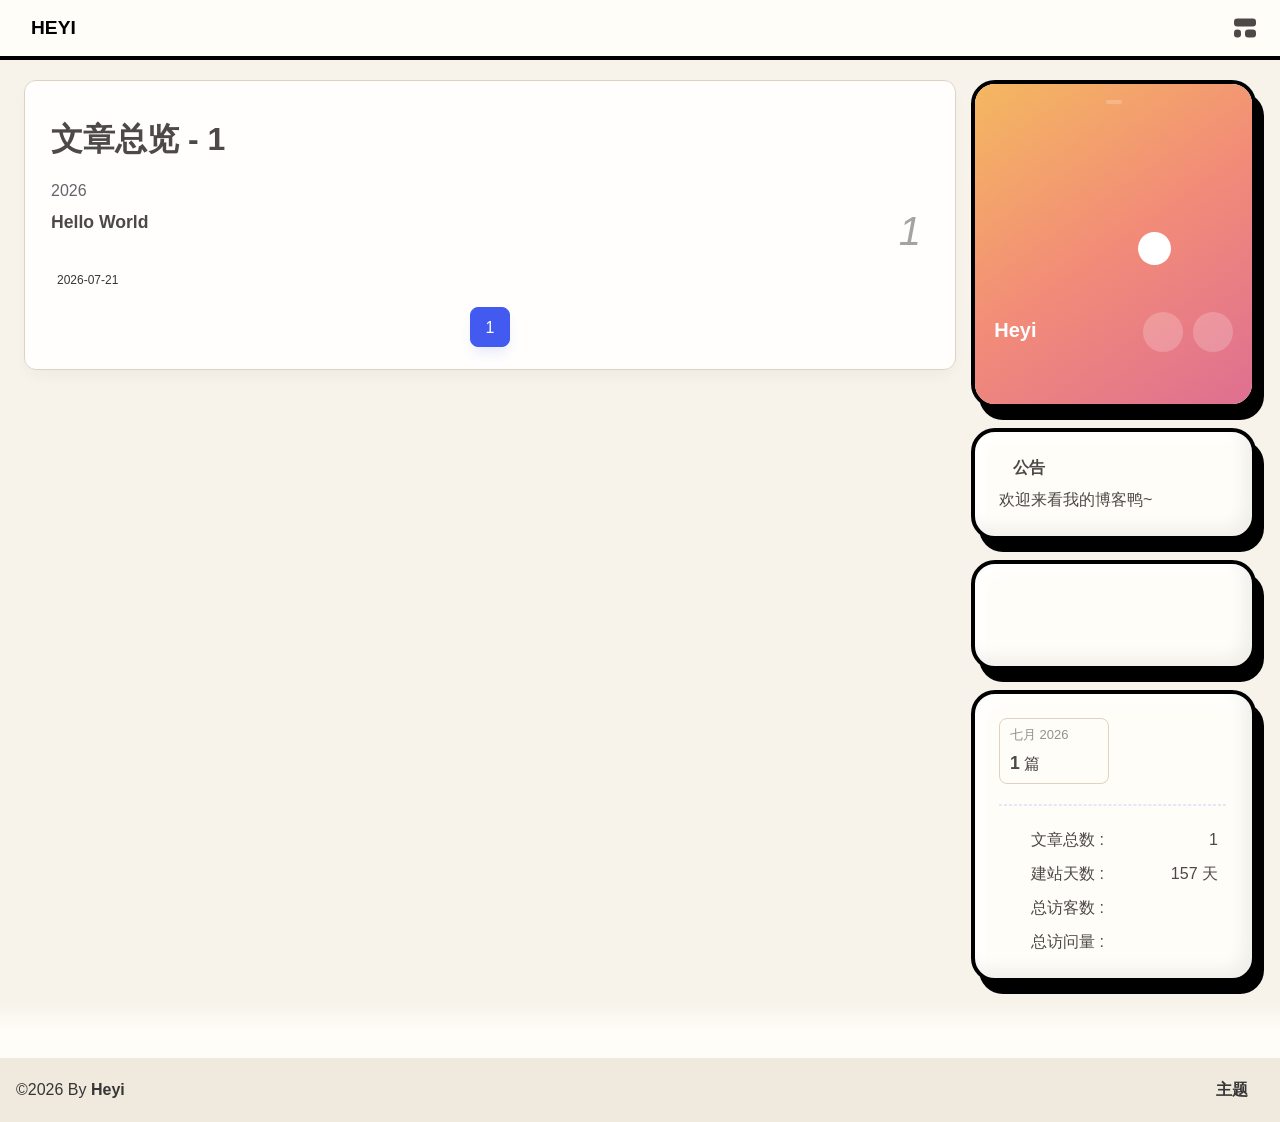
<file: archives/index.html>
<!DOCTYPE html><html lang="zh-CN" data-theme="light"><head><meta charset="UTF-8"><meta http-equiv="X-UA-Compatible" content="IE=edge"><meta name="viewport" content="width=device-width, initial-scale=1.0, user-scalable=no"><title>归档 | HEYI</title><meta name="author" content="Heyi"><meta name="copyright" content="Heyi"><meta name="format-detection" content="telephone=no"><meta name="theme-color" content="#f7f9fe"><meta name="mobile-web-app-capable" content="yes"><meta name="apple-touch-fullscreen" content="yes"><meta name="apple-mobile-web-app-title" content="归档"><meta name="application-name" content="归档"><meta name="apple-mobile-web-app-capable" content="yes"><meta name="apple-mobile-web-app-status-bar-style" content="#f7f9fe"><meta property="og:type" content="website"><meta property="og:title" content="归档"><meta property="og:url" content="https://heyi-hhhhy.github.io/archives/index.html"><meta property="og:site_name" content="HEYI"><meta property="og:description" content="归档"><meta property="og:locale" content="zh-CN"><meta property="og:image" content="https://heyi-hhhhy.github.io/img/heyi.jpg"><meta property="article:author" content="Heyi"><meta property="article:tag"><meta name="twitter:card" content="summary"><meta name="twitter:image" content="https://heyi-hhhhy.github.io/img/heyi.jpg"><meta name="description" content="归档"><link rel="shortcut icon" href="/favicon.ico"><link rel="canonical" href="https://heyi-hhhhy.github.io/archives/"><link rel="preconnect" href="//cdn.cbd.int"/><link rel="preconnect" href="//busuanzi.ibruce.info"/><meta name="google-site-verification" content="xxx"/><meta name="baidu-site-verification" content="code-xxx"/><meta name="msvalidate.01" content="xxx"/><link rel="stylesheet" href="/css/index.css"><link rel="stylesheet" href="https://cdn.cbd.int/node-snackbar@0.1.16/dist/snackbar.min.css" media="print" onload="this.media='all'"><link rel="stylesheet" href="https://cdn.cbd.int/@fancyapps/ui@6.1.6/dist/fancybox/fancybox.css" media="print" onload="this.media='all'"><script>const GLOBAL_CONFIG = {
  linkPageTop: undefined,
  peoplecanvas: {"enable":true,"img":"https://upload-bbs.miyoushe.com/upload/2024/07/27/125766904/ba62475f396df9de3316a08ed9e65d86_5680958632268053399..png"},
  postHeadAiDescription: {"enable":true,"gptName":"AnZhiYu","mode":"local","switchBtn":false,"btnLink":"https://afdian.net/item/886a79d4db6711eda42a52540025c377","randomNum":3,"basicWordCount":1000,"key":"xxxx","Referer":"https://xx.xx/"},
  diytitle: {"enable":true,"leaveTitle":"w(ﾟДﾟ)w 不要走！再看看嘛！","backTitle":"♪(^∇^*)欢迎肥来！"},
  LA51: undefined,
  greetingBox: undefined,
  twikooEnvId: '',
  commentBarrageConfig:undefined,
  music_page_default: "nav_music",
  root: '/',
  preloader: {"source":3},
  friends_vue_info: undefined,
  navMusic: true,
  mainTone: undefined,
  authorStatus: {"skills":null},
  algolia: undefined,
  localSearch: undefined,
  translate: {"defaultEncoding":2,"translateDelay":0,"msgToTraditionalChinese":"繁","msgToSimplifiedChinese":"简","rightMenuMsgToTraditionalChinese":"转为繁体","rightMenuMsgToSimplifiedChinese":"转为简体"},
  noticeOutdate: undefined,
  highlight: {"plugin":"highlight.js","highlightCopy":true,"highlightLang":true,"highlightHeightLimit":330},
  copy: {
    success: '复制成功',
    error: '复制错误',
    noSupport: '浏览器不支持'
  },
  relativeDate: {
    homepage: false,
    simplehomepage: true,
    post: false
  },
  runtime: '天',
  date_suffix: {
    just: '刚刚',
    min: '分钟前',
    hour: '小时前',
    day: '天前',
    month: '个月前'
  },
  copyright: {"copy":true,"copyrightEbable":false,"limitCount":50,"languages":{"author":"作者: Heyi","link":"链接: ","source":"来源: HEYI","info":"著作权归作者所有。商业转载请联系作者获得授权，非商业转载请注明出处。","copySuccess":"复制成功，复制和转载请标注本文地址"}},
  lightbox: 'fancybox',
  Snackbar: {"chs_to_cht":"你已切换为繁体","cht_to_chs":"你已切换为简体","day_to_night":"你已切换为深色模式","night_to_day":"你已切换为浅色模式","bgLight":"#425AEF","bgDark":"#1f1f1f","position":"top-center"},
  source: {
    justifiedGallery: {
      js: 'https://cdn.cbd.int/flickr-justified-gallery@2.2.0/dist/fjGallery.min.js',
      css: 'https://cdn.cbd.int/flickr-justified-gallery@2.2.0/dist/fjGallery.css'
    }
  },
  isPhotoFigcaption: false,
  islazyload: true,
  isAnchor: false,
  shortcutKey: undefined,
  autoDarkmode: true
}</script><script id="config-diff">var GLOBAL_CONFIG_SITE = {
  configTitle: 'HEYI',
  title: '归档',
  postAI: '',
  pageFillDescription: '归档',
  isPost: false,
  isHome: false,
  isHighlightShrink: false,
  isToc: false,
  postUpdate: '2026-07-24 11:31:09',
  postMainColor: '',
}</script><noscript><style type="text/css">
  #nav {
    opacity: 1
  }
  .justified-gallery img {
    opacity: 1
  }

  #recent-posts time,
  #post-meta time {
    display: inline !important
  }
</style></noscript><script>(win=>{
      win.saveToLocal = {
        set: (key, value, ttl) => {
          if (ttl === 0) return
          const now = Date.now()
          const expiry = now + ttl * 86400000
          const item = {
            value,
            expiry
          }
          localStorage.setItem(key, JSON.stringify(item))
        },
      
        get: key => {
          const itemStr = localStorage.getItem(key)
      
          if (!itemStr) {
            return undefined
          }
          const item = JSON.parse(itemStr)
          const now = Date.now()
      
          if (now > item.expiry) {
            localStorage.removeItem(key)
            return undefined
          }
          return item.value
        }
      }
    
      win.getScript = (url, attr = {}) => new Promise((resolve, reject) => {
        const script = document.createElement('script')
        script.src = url
        script.async = true
        script.onerror = reject
        script.onload = script.onreadystatechange = function() {
          const loadState = this.readyState
          if (loadState && loadState !== 'loaded' && loadState !== 'complete') return
          script.onload = script.onreadystatechange = null
          resolve()
        }

        Object.keys(attr).forEach(key => {
          script.setAttribute(key, attr[key])
        })

        document.head.appendChild(script)
      })
    
      win.getCSS = (url, id = false) => new Promise((resolve, reject) => {
        const link = document.createElement('link')
        link.rel = 'stylesheet'
        link.href = url
        if (id) link.id = id
        link.onerror = reject
        link.onload = link.onreadystatechange = function() {
          const loadState = this.readyState
          if (loadState && loadState !== 'loaded' && loadState !== 'complete') return
          link.onload = link.onreadystatechange = null
          resolve()
        }
        document.head.appendChild(link)
      })
    
      win.activateDarkMode = () => {
        document.documentElement.setAttribute('data-theme', 'dark')
        if (document.querySelector('meta[name="theme-color"]') !== null) {
          document.querySelector('meta[name="theme-color"]').setAttribute('content', '#18171d')
        }
      }
      win.activateLightMode = () => {
        document.documentElement.setAttribute('data-theme', 'light')
        if (document.querySelector('meta[name="theme-color"]') !== null) {
          document.querySelector('meta[name="theme-color"]').setAttribute('content', '#f7f9fe')
        }
      }
      const t = saveToLocal.get('theme')
    
          const isDarkMode = window.matchMedia('(prefers-color-scheme: dark)').matches
          const isLightMode = window.matchMedia('(prefers-color-scheme: light)').matches
          const isNotSpecified = window.matchMedia('(prefers-color-scheme: no-preference)').matches
          const hasNoSupport = !isDarkMode && !isLightMode && !isNotSpecified

          if (t === undefined) {
            if (isLightMode) activateLightMode()
            else if (isDarkMode) activateDarkMode()
            else if (isNotSpecified || hasNoSupport) {
              const now = new Date()
              const hour = now.getHours()
              const isNight = hour <= 6 || hour >= 18
              isNight ? activateDarkMode() : activateLightMode()
            }
            window.matchMedia('(prefers-color-scheme: dark)').addListener(e => {
              if (saveToLocal.get('theme') === undefined) {
                e.matches ? activateDarkMode() : activateLightMode()
              }
            })
          } else if (t === 'light') activateLightMode()
          else activateDarkMode()
        
      const asideStatus = saveToLocal.get('aside-status')
      if (asideStatus !== undefined) {
        if (asideStatus === 'hide') {
          document.documentElement.classList.add('hide-aside')
        } else {
          document.documentElement.classList.remove('hide-aside')
        }
      }
    
      const detectApple = () => {
        if(/iPad|iPhone|iPod|Macintosh/.test(navigator.userAgent)){
          document.documentElement.classList.add('apple')
        }
      }
      detectApple()
    })(window)</script><link rel="stylesheet" href="/css/custom.css" media="defer" onload="this.media='all'"><meta name="generator" content="Hexo 8.1.2"></head><body data-type="anzhiyu"><div id="web_bg"></div><div id="an_music_bg"></div><div id="loading-box" onclick="document.getElementById(&quot;loading-box&quot;).classList.add(&quot;loaded&quot;)"><div class="loading-bg"><img class="loading-img nolazyload" alt="加载头像" src="/img/heyi.jpg"/><div class="loading-image-dot"></div></div></div><script>const preloader = {
  endLoading: () => {
    document.getElementById('loading-box').classList.add("loaded");
  },
  initLoading: () => {
    document.getElementById('loading-box').classList.remove("loaded")
  }
}
window.addEventListener('load',()=> { preloader.endLoading() })
setTimeout(function(){preloader.endLoading();},10000)

if (true) {
  document.addEventListener('pjax:send', () => { preloader.initLoading() })
  document.addEventListener('pjax:complete', () => { preloader.endLoading() })
}</script><link rel="stylesheet" href="https://cdn.cbd.int/anzhiyu-theme-static@1.1.10/progress_bar/progress_bar.css"/><script async="async" src="https://cdn.cbd.int/pace-js@1.2.4/pace.min.js" data-pace-options="{ &quot;restartOnRequestAfter&quot;:false,&quot;eventLag&quot;:false}"></script><div class="page" id="body-wrap"><header class="not-top-img" id="page-header"><nav id="nav"><div id="nav-group"><span id="blog_name"><a id="site-name" href="/" accesskey="h"><div class="title">HEYI</div><i class="anzhiyufont anzhiyu-icon-house-chimney"></i></a></span><div class="mask-name-container"><div id="name-container"><a id="page-name" href="javascript:anzhiyu.scrollToDest(0, 500)">PAGE_NAME</a></div></div><div id="menus"></div><div id="nav-right"><div class="nav-button" id="randomPost_button"><a class="site-page" onclick="toRandomPost()" title="随机前往一个文章" href="javascript:void(0);"><i class="anzhiyufont anzhiyu-icon-dice"></i></a></div><input id="center-console" type="checkbox"/><label class="widget" for="center-console" title="中控台" onclick="anzhiyu.switchConsole();"><i class="left"></i><i class="widget center"></i><i class="widget right"></i></label><div id="console"><div class="console-card-group-reward"><ul class="reward-all console-card"><li class="reward-item"><a href="https://npm.elemecdn.com/anzhiyu-blog@1.1.6/img/post/common/qrcode-weichat.png" target="_blank"><img class="post-qr-code-img" alt="微信" src= "[data-uri]" onerror="this.onerror=null,this.src=&quot;/img/404.jpg&quot;" data-lazy-src="https://npm.elemecdn.com/anzhiyu-blog@1.1.6/img/post/common/qrcode-weichat.png"/></a><div class="post-qr-code-desc">微信</div></li><li class="reward-item"><a href="https://npm.elemecdn.com/anzhiyu-blog@1.1.6/img/post/common/qrcode-alipay.png" target="_blank"><img class="post-qr-code-img" alt="支付宝" src= "[data-uri]" onerror="this.onerror=null,this.src=&quot;/img/404.jpg&quot;" data-lazy-src="https://npm.elemecdn.com/anzhiyu-blog@1.1.6/img/post/common/qrcode-alipay.png"/></a><div class="post-qr-code-desc">支付宝</div></li></ul></div><div class="console-card-group"><div class="console-card-group-left"><div class="console-card" id="card-newest-comments"><div class="card-content"><div class="author-content-item-tips">互动</div><span class="author-content-item-title"> 最新评论</span></div><div class="aside-list"><span>正在加载中...</span></div></div></div><div class="console-card-group-right"><div class="console-card tags"><div class="card-content"><div class="author-content-item-tips">兴趣点</div><span class="author-content-item-title">寻找你感兴趣的领域</span></div></div><div class="console-card history"><div class="item-headline"><i class="anzhiyufont anzhiyu-icon-box-archiv"></i><span>文章</span></div><div class="card-archives"><div class="item-headline"><i class="anzhiyufont anzhiyu-icon-archive"></i><span>归档</span></div><ul class="card-archive-list"><li class="card-archive-list-item"><a class="card-archive-list-link" href="/archives/2026/07/"><span class="card-archive-list-date">七月 2026</span><div class="card-archive-list-count-group"><span class="card-archive-list-count">1</span><span>篇</span></div></a></li></ul></div><hr/></div></div></div><div class="button-group"><div class="console-btn-item"><a class="darkmode_switchbutton" title="显示模式切换" href="javascript:void(0);"><i class="anzhiyufont anzhiyu-icon-moon"></i></a></div><div class="console-btn-item" id="consoleHideAside" onclick="anzhiyu.hideAsideBtn()" title="边栏显示控制"><a class="asideSwitch"><i class="anzhiyufont anzhiyu-icon-arrows-left-right"></i></a></div><div class="console-btn-item" id="consoleMusic" onclick="anzhiyu.musicToggle()" title="音乐开关"><a class="music-switch"><i class="anzhiyufont anzhiyu-icon-music"></i></a></div></div><div class="console-mask" onclick="anzhiyu.hideConsole()" href="javascript:void(0);"></div></div><div class="nav-button" id="nav-totop"><a class="totopbtn" href="javascript:void(0);"><i class="anzhiyufont anzhiyu-icon-arrow-up"></i><span id="percent" onclick="anzhiyu.scrollToDest(0,500)">0</span></a></div><div id="toggle-menu"><a class="site-page" href="javascript:void(0);" title="切换"><i class="anzhiyufont anzhiyu-icon-bars"></i></a></div></div></div></nav></header><main id="blog-container"><div class="layout" id="content-inner"><div id="archive"><div class="article-sort-title">文章总览 - 1</div><div class="article-sort"><div class="article-sort-item year"><span>2026</span></div><div class="article-sort-item no-article-cover"><div class="article-sort-item-info"><a class="article-sort-item-title" href="/2026/07/21/hello-world/" title="Hello World">Hello World</a><span class="article-sort-item-index">1</span><div class="article-meta-wrap"><div class="article-sort-item-time"><i class="anzhiyufont anzhiyu-icon-calendar-alt"></i><time class="post-meta-date-created" datetime="2026-07-21T01:09:01.666Z" title="发表于 2026-07-21 09:09:01">2026-07-21</time></div></div></div></div></div><nav id="pagination"><div class="pagination"><span class="page-number current">1</span></div></nav></div><div class="aside-content" id="aside-content"><div class="card-widget card-info"><div class="card-content"><div class="author-info__sayhi" id="author-info__sayhi" onclick="anzhiyu.changeSayHelloText()"></div><div class="author-info-avatar"><img class="avatar-img" src= "[data-uri]" onerror="this.onerror=null,this.src=&quot;/img/404.jpg&quot;" data-lazy-src="/img/heyi.jpg" onerror="this.onerror=null;this.src='/img/friend_404.gif'" alt="avatar"/><div class="author-status"><img class="g-status" src= "[data-uri]" onerror="this.onerror=null,this.src=&quot;/img/404.jpg&quot;" data-lazy-src="https://bu.dusays.com/2023/08/24/64e6ce9c507bb.png" alt="status"/></div></div><div class="author-info__description"></div><div class="author-info__bottom-group"><a class="author-info__bottom-group-left" href="/"><h1 class="author-info__name">Heyi</h1><div class="author-info__desc"></div></a><div class="card-info-social-icons is-center"><a class="social-icon faa-parent animated-hover" href="https://github.com/heyi-Hhhhy" target="_blank" title="Github"><i class="anzhiyufont anzhiyu-icon-github"></i></a><a class="social-icon faa-parent animated-hover" href="https://space.bilibili.com/517994198" target="_blank" title="BiliBili"><i class="anzhiyufont anzhiyu-icon-bilibili"></i></a></div></div></div></div><div class="card-widget card-announcement"><div class="item-headline"><i class="anzhiyufont anzhiyu-icon-bullhorn anzhiyu-shake"></i><span>公告</span></div><div class="announcement_content">欢迎来看我的博客鸭~</div></div><div class="card-widget anzhiyu-right-widget" id="card-wechat" onclick="null"><div id="flip-wrapper"><div id="flip-content"><div class="face" style="background: url(https://bu.dusays.com/2023/01/13/63c02edf44033.png) center center / 100% no-repeat"></div><div class="back face" style="background: url(https://bu.dusays.com/2023/05/13/645fa415e8694.png) center center / 100% no-repeat"></div></div></div></div><div class="sticky_layout"><div class="card-widget"><div class="card-archives"><div class="item-headline"><i class="anzhiyufont anzhiyu-icon-archive"></i><span>归档</span></div><ul class="card-archive-list"><li class="card-archive-list-item"><a class="card-archive-list-link" href="/archives/2026/07/"><span class="card-archive-list-date">七月 2026</span><div class="card-archive-list-count-group"><span class="card-archive-list-count">1</span><span>篇</span></div></a></li></ul></div><hr/><div class="card-webinfo"><div class="item-headline"><i class="anzhiyufont anzhiyu-icon-chart-line"></i><span>网站资讯</span></div><div class="webinfo"><div class="webinfo-item"><div class="webinfo-item-title"><i class="anzhiyufont anzhiyu-icon-file-lines"></i><div class="item-name">文章总数 :</div></div><div class="item-count">1</div></div><div class="webinfo-item"><div class="webinfo-item-title"><i class="anzhiyufont anzhiyu-icon-stopwatch"></i><div class="item-name">建站天数 :</div></div><div class="item-count" id="runtimeshow" data-publishDate="2026-06-30T16:00:00.000Z"><i class="anzhiyufont anzhiyu-icon-spinner anzhiyu-spin"></i></div></div><div class="webinfo-item"><div class="webinfo-item-title"><i class="anzhiyufont anzhiyu-icon-universal-access"></i><div class="item-name">总访客数 :</div></div><div class="item-count" id="busuanzi_value_site_uv"><i class="anzhiyufont anzhiyu-icon-spinner anzhiyu-spin"></i></div></div><div class="webinfo-item"><div class="webinfo-item-title"><i class="anzhiyufont anzhiyu-icon-square-poll-vertical"></i><div class="item-name">总访问量 :</div></div><div class="item-count" id="busuanzi_value_site_pv"><i class="anzhiyufont anzhiyu-icon-spinner anzhiyu-spin"></i></div></div></div></div></div></div></div></div></main><footer id="footer"><div id="footer-wrap"></div><div id="footer-bar"><div class="footer-bar-links"><div class="footer-bar-left"><div id="footer-bar-tips"><div class="copyright">&copy;2026 By <a class="footer-bar-link" href="/" title="Heyi" target="_blank">Heyi</a></div></div><div id="footer-type-tips"></div></div><div class="footer-bar-right"><a class="footer-bar-link" target="_blank" rel="noopener" href="https://github.com/anzhiyu-c/hexo-theme-anzhiyu" title="主题">主题</a></div></div></div></footer></div><div id="sidebar"><div id="menu-mask"></div><div id="sidebar-menus"><div class="sidebar-site-data site-data is-center"><a href="/archives/" title="archive"><div class="headline">文章</div><div class="length-num">1</div></a><a href="/tags/" title="tag"><div class="headline">标签</div><div class="length-num">0</div></a><a href="/categories/" title="category"><div class="headline">分类</div><div class="length-num">0</div></a></div><span class="sidebar-menu-item-title">功能</span><div class="sidebar-menu-item"><a class="darkmode_switchbutton menu-child" href="javascript:void(0);" title="显示模式"><i class="anzhiyufont anzhiyu-icon-circle-half-stroke"></i><span>显示模式</span></a></div><div class="back-menu-list-groups"><div class="back-menu-list-group"><div class="back-menu-list-title">网页</div><div class="back-menu-list"><a class="back-menu-item" target="_blank" rel="noopener" href="https://hexo.anheyu.com/" title="博客"><img class="back-menu-item-icon" src= "[data-uri]" onerror="this.onerror=null,this.src=&quot;/img/404.jpg&quot;" data-lazy-src="/img/favicon.ico" alt="博客"/><span class="back-menu-item-text">博客</span></a></div></div><div class="back-menu-list-group"><div class="back-menu-list-title">项目</div><div class="back-menu-list"><a class="back-menu-item" target="_blank" rel="noopener" href="https://image.anheyu.com/" title="安知鱼图床"><img class="back-menu-item-icon" src= "[data-uri]" onerror="this.onerror=null,this.src=&quot;/img/404.jpg&quot;" data-lazy-src="https://image.anheyu.com/favicon.ico" alt="安知鱼图床"/><span class="back-menu-item-text">安知鱼图床</span></a></div></div></div><span class="sidebar-menu-item-title">标签</span></div></div><div id="rightside"><div id="rightside-config-hide"><button id="translateLink" type="button" title="简繁转换">繁</button><button id="darkmode" type="button" title="浅色和深色模式转换"><i class="anzhiyufont anzhiyu-icon-circle-half-stroke"></i></button><button id="hide-aside-btn" type="button" title="单栏和双栏切换"><i class="anzhiyufont anzhiyu-icon-arrows-left-right"></i></button></div><div id="rightside-config-show"><button id="rightside-config" type="button" title="设置"><i class="anzhiyufont anzhiyu-icon-gear"></i></button><button id="go-up" type="button" title="回到顶部"><i class="anzhiyufont anzhiyu-icon-arrow-up"></i></button></div></div><div id="nav-music"><a id="nav-music-hoverTips" onclick="anzhiyu.musicToggle()" accesskey="m">播放音乐</a><div id="console-music-bg"></div><meting-js id="8152976493" server="netease" type="playlist" mutex="true" preload="none" theme="var(--anzhiyu-main)" data-lrctype="0" order="random" volume="0.7"></meting-js></div><div id="rightMenu"><div class="rightMenu-group rightMenu-small"><div class="rightMenu-item" id="menu-backward"><i class="anzhiyufont anzhiyu-icon-arrow-left"></i></div><div class="rightMenu-item" id="menu-forward"><i class="anzhiyufont anzhiyu-icon-arrow-right"></i></div><div class="rightMenu-item" id="menu-refresh"><i class="anzhiyufont anzhiyu-icon-arrow-rotate-right" style="font-size: 1rem;"></i></div><div class="rightMenu-item" id="menu-top"><i class="anzhiyufont anzhiyu-icon-arrow-up"></i></div></div><div class="rightMenu-group rightMenu-line rightMenuPlugin"><div class="rightMenu-item" id="menu-copytext"><i class="anzhiyufont anzhiyu-icon-copy"></i><span>复制选中文本</span></div><div class="rightMenu-item" id="menu-pastetext"><i class="anzhiyufont anzhiyu-icon-paste"></i><span>粘贴文本</span></div><a class="rightMenu-item" id="menu-commenttext"><i class="anzhiyufont anzhiyu-icon-comment-medical"></i><span>引用到评论</span></a><div class="rightMenu-item" id="menu-newwindow"><i class="anzhiyufont anzhiyu-icon-window-restore"></i><span>新窗口打开</span></div><div class="rightMenu-item" id="menu-copylink"><i class="anzhiyufont anzhiyu-icon-link"></i><span>复制链接地址</span></div><div class="rightMenu-item" id="menu-copyimg"><i class="anzhiyufont anzhiyu-icon-images"></i><span>复制此图片</span></div><div class="rightMenu-item" id="menu-downloadimg"><i class="anzhiyufont anzhiyu-icon-download"></i><span>下载此图片</span></div><div class="rightMenu-item" id="menu-newwindowimg"><i class="anzhiyufont anzhiyu-icon-window-restore"></i><span>新窗口打开图片</span></div><div class="rightMenu-item" id="menu-search"><i class="anzhiyufont anzhiyu-icon-magnifying-glass"></i><span>站内搜索</span></div><div class="rightMenu-item" id="menu-searchBaidu"><i class="anzhiyufont anzhiyu-icon-magnifying-glass"></i><span>百度搜索</span></div><div class="rightMenu-item" id="menu-music-toggle"><i class="anzhiyufont anzhiyu-icon-play"></i><span>播放音乐</span></div><div class="rightMenu-item" id="menu-music-back"><i class="anzhiyufont anzhiyu-icon-backward"></i><span>切换到上一首</span></div><div class="rightMenu-item" id="menu-music-forward"><i class="anzhiyufont anzhiyu-icon-forward"></i><span>切换到下一首</span></div><div class="rightMenu-item" id="menu-music-playlist" onclick="window.open(&quot;https://y.qq.com/n/ryqq/playlist/8802438608&quot;, &quot;_blank&quot;);" style="display: none;"><i class="anzhiyufont anzhiyu-icon-radio"></i><span>查看所有歌曲</span></div><div class="rightMenu-item" id="menu-music-copyMusicName"><i class="anzhiyufont anzhiyu-icon-copy"></i><span>复制歌名</span></div></div><div class="rightMenu-group rightMenu-line rightMenuOther"><a class="rightMenu-item menu-link" id="menu-randomPost"><i class="anzhiyufont anzhiyu-icon-shuffle"></i><span>随便逛逛</span></a><a class="rightMenu-item menu-link" href="/categories/"><i class="anzhiyufont anzhiyu-icon-cube"></i><span>博客分类</span></a><a class="rightMenu-item menu-link" href="/tags/"><i class="anzhiyufont anzhiyu-icon-tags"></i><span>文章标签</span></a></div><div class="rightMenu-group rightMenu-line rightMenuOther"><a class="rightMenu-item" id="menu-copy" href="javascript:void(0);"><i class="anzhiyufont anzhiyu-icon-copy"></i><span>复制地址</span></a><a class="rightMenu-item" id="menu-commentBarrage" href="javascript:void(0);"><i class="anzhiyufont anzhiyu-icon-message"></i><span class="menu-commentBarrage-text">关闭热评</span></a><a class="rightMenu-item" id="menu-darkmode" href="javascript:void(0);"><i class="anzhiyufont anzhiyu-icon-circle-half-stroke"></i><span class="menu-darkmode-text">深色模式</span></a><a class="rightMenu-item" id="menu-translate" href="javascript:void(0);"><i class="anzhiyufont anzhiyu-icon-language"></i><span>轉為繁體</span></a></div></div><div id="rightmenu-mask"></div><div><script src="/js/utils.js"></script><script src="/js/main.js"></script><script src="/js/tw_cn.js"></script><script src="https://cdn.cbd.int/@fancyapps/ui@6.1.6/dist/fancybox/fancybox.umd.js"></script><script src="https://cdn.cbd.int/instant.page@5.2.0/instantpage.js" type="module"></script><script src="https://cdn.cbd.int/vanilla-lazyload@19.1.3/dist/lazyload.iife.min.js"></script><script src="https://cdn.cbd.int/node-snackbar@0.1.16/dist/snackbar.min.js"></script><canvas id="universe"></canvas><script async src="https://npm.elemecdn.com/anzhiyu-theme-static@1.0.0/dark/dark.js"></script><script>// 消除控制台打印
var HoldLog = console.log;
console.log = function () {};
let now1 = new Date();
queueMicrotask(() => {
  const Log = function () {
    HoldLog.apply(console, arguments);
  }; //在恢复前输出日志
  const grt = new Date("07/01/2026 00:00:00"); //此处修改你的建站时间或者网站上线时间
  now1.setTime(now1.getTime() + 250);
  const days = (now1 - grt) / 1000 / 60 / 60 / 24;
  const dnum = Math.floor(days);
  const ascll = [
    `欢迎使用安知鱼!`,
    `生活明朗, 万物可爱`,
    `
        
       █████╗ ███╗   ██╗███████╗██╗  ██╗██╗██╗   ██╗██╗   ██╗
      ██╔══██╗████╗  ██║╚══███╔╝██║  ██║██║╚██╗ ██╔╝██║   ██║
      ███████║██╔██╗ ██║  ███╔╝ ███████║██║ ╚████╔╝ ██║   ██║
      ██╔══██║██║╚██╗██║ ███╔╝  ██╔══██║██║  ╚██╔╝  ██║   ██║
      ██║  ██║██║ ╚████║███████╗██║  ██║██║   ██║   ╚██████╔╝
      ╚═╝  ╚═╝╚═╝  ╚═══╝╚══════╝╚═╝  ╚═╝╚═╝   ╚═╝    ╚═════╝
        
        `,
    "已上线",
    dnum,
    "天",
    "©2026 By 安知鱼 V1.7.1",
  ];
  const ascll2 = [`NCC2-036`, `调用前置摄像头拍照成功，识别为【小笨蛋】.`, `Photo captured: `, `🤪`];

  setTimeout(
    Log.bind(
      console,
      `\n%c${ascll[0]} %c ${ascll[1]} %c ${ascll[2]} %c${ascll[3]}%c ${ascll[4]}%c ${ascll[5]}\n\n%c ${ascll[6]}\n`,
      "color:#425AEF",
      "",
      "color:#425AEF",
      "color:#425AEF",
      "",
      "color:#425AEF",
      ""
    )
  );
  setTimeout(
    Log.bind(
      console,
      `%c ${ascll2[0]} %c ${ascll2[1]} %c \n${ascll2[2]} %c\n${ascll2[3]}\n`,
      "color:white; background-color:#4fd953",
      "",
      "",
      'background:url("https://npm.elemecdn.com/anzhiyu-blog@1.1.6/img/post/common/tinggge.gif") no-repeat;font-size:450%'
    )
  );

  setTimeout(Log.bind(console, "%c WELCOME %c 你好，小笨蛋.", "color:white; background-color:#4f90d9", ""));

  setTimeout(
    console.warn.bind(
      console,
      "%c ⚡ Powered by 安知鱼 %c 你正在访问 Heyi 的博客.",
      "color:white; background-color:#f0ad4e",
      ""
    )
  );

  setTimeout(Log.bind(console, "%c W23-12 %c 你已打开控制台.", "color:white; background-color:#4f90d9", ""));

  setTimeout(
    console.warn.bind(console, "%c S013-782 %c 你现在正处于监控中.", "color:white; background-color:#d9534f", "")
  );
});</script><script async src="/anzhiyu/random.js"></script><div class="js-pjax"><input type="hidden" name="page-type" id="page-type" value="anzhiyu"></div><script>var visitorMail = "";
</script><script async data-pjax src="https://cdn.cbd.int/anzhiyu-theme-static@1.0.0/waterfall/waterfall.js"></script><script src="https://cdn.cbd.int/qrcodejs@1.0.0/qrcode.min.js"></script><link rel="stylesheet" href="https://cdn.cbd.int/anzhiyu-theme-static@1.1.9/icon/ali_iconfont_css.css"><link rel="stylesheet" href="https://cdn.cbd.int/anzhiyu-theme-static@1.0.0/aplayer/APlayer.min.css" media="print" onload="this.media='all'"><script src="https://cdn.cbd.int/anzhiyu-blog-static@1.0.1/js/APlayer.min.js"></script><script src="https://cdn.cbd.int/hexo-anzhiyu-music@1.0.1/assets/js/Meting2.min.js"></script><script src="https://cdn.cbd.int/pjax@0.2.8/pjax.min.js"></script><script>let pjaxSelectors = ["head > title","#config-diff","#body-wrap","#rightside-config-hide","#rightside-config-show",".js-pjax"]
var pjax = new Pjax({
  elements: 'a:not([target="_blank"])',
  selectors: pjaxSelectors,
  cacheBust: false,
  analytics: false,
  scrollRestoration: false
})

document.addEventListener('pjax:send', function () {
  // removeEventListener scroll 
  anzhiyu.removeGlobalFnEvent('pjax')
  anzhiyu.removeGlobalFnEvent('themeChange')

  document.getElementById('rightside').classList.remove('rightside-show')
  
  if (window.aplayers) {
    for (let i = 0; i < window.aplayers.length; i++) {
      if (!window.aplayers[i].options.fixed) {
        window.aplayers[i].destroy()
      }
    }
  }

  typeof typed === 'object' && typed.destroy()

  //reset readmode
  const $bodyClassList = document.body.classList
  $bodyClassList.contains('read-mode') && $bodyClassList.remove('read-mode')
})

document.addEventListener('pjax:complete', function () {
  window.refreshFn()

  document.querySelectorAll('script[data-pjax]').forEach(item => {
    const newScript = document.createElement('script')
    const content = item.text || item.textContent || item.innerHTML || ""
    Array.from(item.attributes).forEach(attr => newScript.setAttribute(attr.name, attr.value))
    newScript.appendChild(document.createTextNode(content))
    item.parentNode.replaceChild(newScript, item)
  })

  GLOBAL_CONFIG.islazyload && window.lazyLoadInstance.update()

  typeof panguInit === 'function' && panguInit()

  // google analytics
  typeof gtag === 'function' && gtag('config', '', {'page_path': window.location.pathname});

  // baidu analytics
  typeof _hmt === 'object' && _hmt.push(['_trackPageview',window.location.pathname]);

  typeof loadMeting === 'function' && document.getElementsByClassName('aplayer').length && loadMeting()

  // prismjs
  typeof Prism === 'object' && Prism.highlightAll()
})

document.addEventListener('pjax:error', e => {
  if (e.request.status === 404) {
    pjax.loadUrl('/404.html')
  }
})</script><script async data-pjax src="//busuanzi.ibruce.info/busuanzi/2.3/busuanzi.pure.mini.js"></script><script charset="UTF-8" src="https://cdn.cbd.int/anzhiyu-theme-static@1.1.5/accesskey/accesskey.js"></script></div><div id="popup-window"><div class="popup-window-title">通知</div><div class="popup-window-divider"></div><div class="popup-window-content"><div class="popup-tip">你好呀</div><div class="popup-link"><i class="anzhiyufont anzhiyu-icon-arrow-circle-right"></i></div></div></div></body></html>
</file>
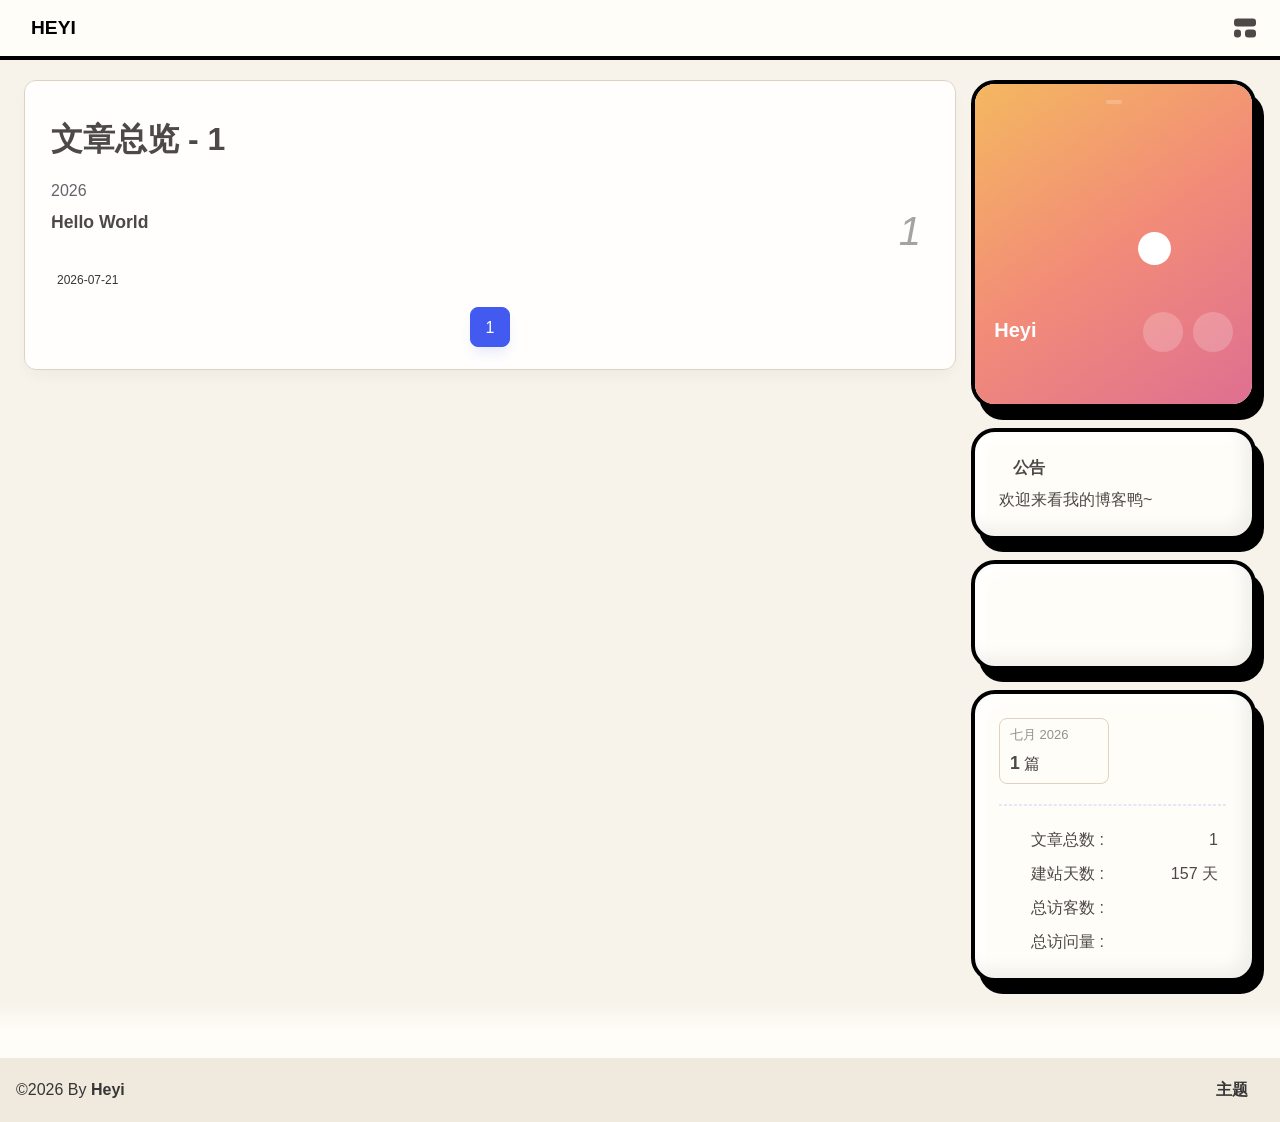
<file: archives/2026/index.html>
<!DOCTYPE html><html lang="zh-CN" data-theme="light"><head><meta charset="UTF-8"><meta http-equiv="X-UA-Compatible" content="IE=edge"><meta name="viewport" content="width=device-width, initial-scale=1.0, user-scalable=no"><title>2026 | HEYI</title><meta name="author" content="Heyi"><meta name="copyright" content="Heyi"><meta name="format-detection" content="telephone=no"><meta name="theme-color" content="#f7f9fe"><meta name="mobile-web-app-capable" content="yes"><meta name="apple-touch-fullscreen" content="yes"><meta name="apple-mobile-web-app-title" content="2026"><meta name="application-name" content="2026"><meta name="apple-mobile-web-app-capable" content="yes"><meta name="apple-mobile-web-app-status-bar-style" content="#f7f9fe"><meta property="og:type" content="website"><meta property="og:title" content="2026"><meta property="og:url" content="https://heyi-hhhhy.github.io/archives/2026/index.html"><meta property="og:site_name" content="HEYI"><meta property="og:description" content="2026"><meta property="og:locale" content="zh-CN"><meta property="og:image" content="https://heyi-hhhhy.github.io/img/heyi.jpg"><meta property="article:author" content="Heyi"><meta property="article:tag"><meta name="twitter:card" content="summary"><meta name="twitter:image" content="https://heyi-hhhhy.github.io/img/heyi.jpg"><meta name="description" content="2026"><link rel="shortcut icon" href="/favicon.ico"><link rel="canonical" href="https://heyi-hhhhy.github.io/archives/2026/"><link rel="preconnect" href="//cdn.cbd.int"/><link rel="preconnect" href="//busuanzi.ibruce.info"/><meta name="google-site-verification" content="xxx"/><meta name="baidu-site-verification" content="code-xxx"/><meta name="msvalidate.01" content="xxx"/><link rel="stylesheet" href="/css/index.css"><link rel="stylesheet" href="https://cdn.cbd.int/node-snackbar@0.1.16/dist/snackbar.min.css" media="print" onload="this.media='all'"><link rel="stylesheet" href="https://cdn.cbd.int/@fancyapps/ui@6.1.6/dist/fancybox/fancybox.css" media="print" onload="this.media='all'"><script>const GLOBAL_CONFIG = {
  linkPageTop: undefined,
  peoplecanvas: {"enable":true,"img":"https://upload-bbs.miyoushe.com/upload/2024/07/27/125766904/ba62475f396df9de3316a08ed9e65d86_5680958632268053399..png"},
  postHeadAiDescription: {"enable":true,"gptName":"AnZhiYu","mode":"local","switchBtn":false,"btnLink":"https://afdian.net/item/886a79d4db6711eda42a52540025c377","randomNum":3,"basicWordCount":1000,"key":"xxxx","Referer":"https://xx.xx/"},
  diytitle: {"enable":true,"leaveTitle":"w(ﾟДﾟ)w 不要走！再看看嘛！","backTitle":"♪(^∇^*)欢迎肥来！"},
  LA51: undefined,
  greetingBox: undefined,
  twikooEnvId: '',
  commentBarrageConfig:undefined,
  music_page_default: "nav_music",
  root: '/',
  preloader: {"source":3},
  friends_vue_info: undefined,
  navMusic: true,
  mainTone: undefined,
  authorStatus: {"skills":null},
  algolia: undefined,
  localSearch: undefined,
  translate: {"defaultEncoding":2,"translateDelay":0,"msgToTraditionalChinese":"繁","msgToSimplifiedChinese":"简","rightMenuMsgToTraditionalChinese":"转为繁体","rightMenuMsgToSimplifiedChinese":"转为简体"},
  noticeOutdate: undefined,
  highlight: {"plugin":"highlight.js","highlightCopy":true,"highlightLang":true,"highlightHeightLimit":330},
  copy: {
    success: '复制成功',
    error: '复制错误',
    noSupport: '浏览器不支持'
  },
  relativeDate: {
    homepage: false,
    simplehomepage: true,
    post: false
  },
  runtime: '天',
  date_suffix: {
    just: '刚刚',
    min: '分钟前',
    hour: '小时前',
    day: '天前',
    month: '个月前'
  },
  copyright: {"copy":true,"copyrightEbable":false,"limitCount":50,"languages":{"author":"作者: Heyi","link":"链接: ","source":"来源: HEYI","info":"著作权归作者所有。商业转载请联系作者获得授权，非商业转载请注明出处。","copySuccess":"复制成功，复制和转载请标注本文地址"}},
  lightbox: 'fancybox',
  Snackbar: {"chs_to_cht":"你已切换为繁体","cht_to_chs":"你已切换为简体","day_to_night":"你已切换为深色模式","night_to_day":"你已切换为浅色模式","bgLight":"#425AEF","bgDark":"#1f1f1f","position":"top-center"},
  source: {
    justifiedGallery: {
      js: 'https://cdn.cbd.int/flickr-justified-gallery@2.2.0/dist/fjGallery.min.js',
      css: 'https://cdn.cbd.int/flickr-justified-gallery@2.2.0/dist/fjGallery.css'
    }
  },
  isPhotoFigcaption: false,
  islazyload: true,
  isAnchor: false,
  shortcutKey: undefined,
  autoDarkmode: true
}</script><script id="config-diff">var GLOBAL_CONFIG_SITE = {
  configTitle: 'HEYI',
  title: '2026',
  postAI: '',
  pageFillDescription: '',
  isPost: false,
  isHome: false,
  isHighlightShrink: false,
  isToc: false,
  postUpdate: '2026-07-24 11:31:09',
  postMainColor: '',
}</script><noscript><style type="text/css">
  #nav {
    opacity: 1
  }
  .justified-gallery img {
    opacity: 1
  }

  #recent-posts time,
  #post-meta time {
    display: inline !important
  }
</style></noscript><script>(win=>{
      win.saveToLocal = {
        set: (key, value, ttl) => {
          if (ttl === 0) return
          const now = Date.now()
          const expiry = now + ttl * 86400000
          const item = {
            value,
            expiry
          }
          localStorage.setItem(key, JSON.stringify(item))
        },
      
        get: key => {
          const itemStr = localStorage.getItem(key)
      
          if (!itemStr) {
            return undefined
          }
          const item = JSON.parse(itemStr)
          const now = Date.now()
      
          if (now > item.expiry) {
            localStorage.removeItem(key)
            return undefined
          }
          return item.value
        }
      }
    
      win.getScript = (url, attr = {}) => new Promise((resolve, reject) => {
        const script = document.createElement('script')
        script.src = url
        script.async = true
        script.onerror = reject
        script.onload = script.onreadystatechange = function() {
          const loadState = this.readyState
          if (loadState && loadState !== 'loaded' && loadState !== 'complete') return
          script.onload = script.onreadystatechange = null
          resolve()
        }

        Object.keys(attr).forEach(key => {
          script.setAttribute(key, attr[key])
        })

        document.head.appendChild(script)
      })
    
      win.getCSS = (url, id = false) => new Promise((resolve, reject) => {
        const link = document.createElement('link')
        link.rel = 'stylesheet'
        link.href = url
        if (id) link.id = id
        link.onerror = reject
        link.onload = link.onreadystatechange = function() {
          const loadState = this.readyState
          if (loadState && loadState !== 'loaded' && loadState !== 'complete') return
          link.onload = link.onreadystatechange = null
          resolve()
        }
        document.head.appendChild(link)
      })
    
      win.activateDarkMode = () => {
        document.documentElement.setAttribute('data-theme', 'dark')
        if (document.querySelector('meta[name="theme-color"]') !== null) {
          document.querySelector('meta[name="theme-color"]').setAttribute('content', '#18171d')
        }
      }
      win.activateLightMode = () => {
        document.documentElement.setAttribute('data-theme', 'light')
        if (document.querySelector('meta[name="theme-color"]') !== null) {
          document.querySelector('meta[name="theme-color"]').setAttribute('content', '#f7f9fe')
        }
      }
      const t = saveToLocal.get('theme')
    
          const isDarkMode = window.matchMedia('(prefers-color-scheme: dark)').matches
          const isLightMode = window.matchMedia('(prefers-color-scheme: light)').matches
          const isNotSpecified = window.matchMedia('(prefers-color-scheme: no-preference)').matches
          const hasNoSupport = !isDarkMode && !isLightMode && !isNotSpecified

          if (t === undefined) {
            if (isLightMode) activateLightMode()
            else if (isDarkMode) activateDarkMode()
            else if (isNotSpecified || hasNoSupport) {
              const now = new Date()
              const hour = now.getHours()
              const isNight = hour <= 6 || hour >= 18
              isNight ? activateDarkMode() : activateLightMode()
            }
            window.matchMedia('(prefers-color-scheme: dark)').addListener(e => {
              if (saveToLocal.get('theme') === undefined) {
                e.matches ? activateDarkMode() : activateLightMode()
              }
            })
          } else if (t === 'light') activateLightMode()
          else activateDarkMode()
        
      const asideStatus = saveToLocal.get('aside-status')
      if (asideStatus !== undefined) {
        if (asideStatus === 'hide') {
          document.documentElement.classList.add('hide-aside')
        } else {
          document.documentElement.classList.remove('hide-aside')
        }
      }
    
      const detectApple = () => {
        if(/iPad|iPhone|iPod|Macintosh/.test(navigator.userAgent)){
          document.documentElement.classList.add('apple')
        }
      }
      detectApple()
    })(window)</script><link rel="stylesheet" href="/css/custom.css" media="defer" onload="this.media='all'"><meta name="generator" content="Hexo 8.1.2"></head><body data-type="anzhiyu"><div id="web_bg"></div><div id="an_music_bg"></div><div id="loading-box" onclick="document.getElementById(&quot;loading-box&quot;).classList.add(&quot;loaded&quot;)"><div class="loading-bg"><img class="loading-img nolazyload" alt="加载头像" src="/img/heyi.jpg"/><div class="loading-image-dot"></div></div></div><script>const preloader = {
  endLoading: () => {
    document.getElementById('loading-box').classList.add("loaded");
  },
  initLoading: () => {
    document.getElementById('loading-box').classList.remove("loaded")
  }
}
window.addEventListener('load',()=> { preloader.endLoading() })
setTimeout(function(){preloader.endLoading();},10000)

if (true) {
  document.addEventListener('pjax:send', () => { preloader.initLoading() })
  document.addEventListener('pjax:complete', () => { preloader.endLoading() })
}</script><link rel="stylesheet" href="https://cdn.cbd.int/anzhiyu-theme-static@1.1.10/progress_bar/progress_bar.css"/><script async="async" src="https://cdn.cbd.int/pace-js@1.2.4/pace.min.js" data-pace-options="{ &quot;restartOnRequestAfter&quot;:false,&quot;eventLag&quot;:false}"></script><div class="page" id="body-wrap"><header class="not-top-img" id="page-header"><nav id="nav"><div id="nav-group"><span id="blog_name"><a id="site-name" href="/" accesskey="h"><div class="title">HEYI</div><i class="anzhiyufont anzhiyu-icon-house-chimney"></i></a></span><div class="mask-name-container"><div id="name-container"><a id="page-name" href="javascript:anzhiyu.scrollToDest(0, 500)">PAGE_NAME</a></div></div><div id="menus"></div><div id="nav-right"><div class="nav-button" id="randomPost_button"><a class="site-page" onclick="toRandomPost()" title="随机前往一个文章" href="javascript:void(0);"><i class="anzhiyufont anzhiyu-icon-dice"></i></a></div><input id="center-console" type="checkbox"/><label class="widget" for="center-console" title="中控台" onclick="anzhiyu.switchConsole();"><i class="left"></i><i class="widget center"></i><i class="widget right"></i></label><div id="console"><div class="console-card-group-reward"><ul class="reward-all console-card"><li class="reward-item"><a href="https://npm.elemecdn.com/anzhiyu-blog@1.1.6/img/post/common/qrcode-weichat.png" target="_blank"><img class="post-qr-code-img" alt="微信" src= "[data-uri]" onerror="this.onerror=null,this.src=&quot;/img/404.jpg&quot;" data-lazy-src="https://npm.elemecdn.com/anzhiyu-blog@1.1.6/img/post/common/qrcode-weichat.png"/></a><div class="post-qr-code-desc">微信</div></li><li class="reward-item"><a href="https://npm.elemecdn.com/anzhiyu-blog@1.1.6/img/post/common/qrcode-alipay.png" target="_blank"><img class="post-qr-code-img" alt="支付宝" src= "[data-uri]" onerror="this.onerror=null,this.src=&quot;/img/404.jpg&quot;" data-lazy-src="https://npm.elemecdn.com/anzhiyu-blog@1.1.6/img/post/common/qrcode-alipay.png"/></a><div class="post-qr-code-desc">支付宝</div></li></ul></div><div class="console-card-group"><div class="console-card-group-left"><div class="console-card" id="card-newest-comments"><div class="card-content"><div class="author-content-item-tips">互动</div><span class="author-content-item-title"> 最新评论</span></div><div class="aside-list"><span>正在加载中...</span></div></div></div><div class="console-card-group-right"><div class="console-card tags"><div class="card-content"><div class="author-content-item-tips">兴趣点</div><span class="author-content-item-title">寻找你感兴趣的领域</span></div></div><div class="console-card history"><div class="item-headline"><i class="anzhiyufont anzhiyu-icon-box-archiv"></i><span>文章</span></div><div class="card-archives"><div class="item-headline"><i class="anzhiyufont anzhiyu-icon-archive"></i><span>归档</span></div><ul class="card-archive-list"><li class="card-archive-list-item"><a class="card-archive-list-link" href="/archives/2026/07/"><span class="card-archive-list-date">七月 2026</span><div class="card-archive-list-count-group"><span class="card-archive-list-count">1</span><span>篇</span></div></a></li></ul></div><hr/></div></div></div><div class="button-group"><div class="console-btn-item"><a class="darkmode_switchbutton" title="显示模式切换" href="javascript:void(0);"><i class="anzhiyufont anzhiyu-icon-moon"></i></a></div><div class="console-btn-item" id="consoleHideAside" onclick="anzhiyu.hideAsideBtn()" title="边栏显示控制"><a class="asideSwitch"><i class="anzhiyufont anzhiyu-icon-arrows-left-right"></i></a></div><div class="console-btn-item" id="consoleMusic" onclick="anzhiyu.musicToggle()" title="音乐开关"><a class="music-switch"><i class="anzhiyufont anzhiyu-icon-music"></i></a></div></div><div class="console-mask" onclick="anzhiyu.hideConsole()" href="javascript:void(0);"></div></div><div class="nav-button" id="nav-totop"><a class="totopbtn" href="javascript:void(0);"><i class="anzhiyufont anzhiyu-icon-arrow-up"></i><span id="percent" onclick="anzhiyu.scrollToDest(0,500)">0</span></a></div><div id="toggle-menu"><a class="site-page" href="javascript:void(0);" title="切换"><i class="anzhiyufont anzhiyu-icon-bars"></i></a></div></div></div></nav></header><main id="blog-container"><div class="layout" id="content-inner"><div id="archive"><div class="article-sort-title">文章总览 - 1</div><div class="article-sort"><div class="article-sort-item year"><span>2026</span></div><div class="article-sort-item no-article-cover"><div class="article-sort-item-info"><a class="article-sort-item-title" href="/2026/07/21/hello-world/" title="Hello World">Hello World</a><span class="article-sort-item-index">1</span><div class="article-meta-wrap"><div class="article-sort-item-time"><i class="anzhiyufont anzhiyu-icon-calendar-alt"></i><time class="post-meta-date-created" datetime="2026-07-21T01:09:01.666Z" title="发表于 2026-07-21 09:09:01">2026-07-21</time></div></div></div></div></div><nav id="pagination"><div class="pagination"><span class="page-number current">1</span></div></nav></div><div class="aside-content" id="aside-content"><div class="card-widget card-info"><div class="card-content"><div class="author-info__sayhi" id="author-info__sayhi" onclick="anzhiyu.changeSayHelloText()"></div><div class="author-info-avatar"><img class="avatar-img" src= "[data-uri]" onerror="this.onerror=null,this.src=&quot;/img/404.jpg&quot;" data-lazy-src="/img/heyi.jpg" onerror="this.onerror=null;this.src='/img/friend_404.gif'" alt="avatar"/><div class="author-status"><img class="g-status" src= "[data-uri]" onerror="this.onerror=null,this.src=&quot;/img/404.jpg&quot;" data-lazy-src="https://bu.dusays.com/2023/08/24/64e6ce9c507bb.png" alt="status"/></div></div><div class="author-info__description"></div><div class="author-info__bottom-group"><a class="author-info__bottom-group-left" href="/"><h1 class="author-info__name">Heyi</h1><div class="author-info__desc"></div></a><div class="card-info-social-icons is-center"><a class="social-icon faa-parent animated-hover" href="https://github.com/heyi-Hhhhy" target="_blank" title="Github"><i class="anzhiyufont anzhiyu-icon-github"></i></a><a class="social-icon faa-parent animated-hover" href="https://space.bilibili.com/517994198" target="_blank" title="BiliBili"><i class="anzhiyufont anzhiyu-icon-bilibili"></i></a></div></div></div></div><div class="card-widget card-announcement"><div class="item-headline"><i class="anzhiyufont anzhiyu-icon-bullhorn anzhiyu-shake"></i><span>公告</span></div><div class="announcement_content">欢迎来看我的博客鸭~</div></div><div class="card-widget anzhiyu-right-widget" id="card-wechat" onclick="null"><div id="flip-wrapper"><div id="flip-content"><div class="face" style="background: url(https://bu.dusays.com/2023/01/13/63c02edf44033.png) center center / 100% no-repeat"></div><div class="back face" style="background: url(https://bu.dusays.com/2023/05/13/645fa415e8694.png) center center / 100% no-repeat"></div></div></div></div><div class="sticky_layout"><div class="card-widget"><div class="card-archives"><div class="item-headline"><i class="anzhiyufont anzhiyu-icon-archive"></i><span>归档</span></div><ul class="card-archive-list"><li class="card-archive-list-item"><a class="card-archive-list-link" href="/archives/2026/07/"><span class="card-archive-list-date">七月 2026</span><div class="card-archive-list-count-group"><span class="card-archive-list-count">1</span><span>篇</span></div></a></li></ul></div><hr/><div class="card-webinfo"><div class="item-headline"><i class="anzhiyufont anzhiyu-icon-chart-line"></i><span>网站资讯</span></div><div class="webinfo"><div class="webinfo-item"><div class="webinfo-item-title"><i class="anzhiyufont anzhiyu-icon-file-lines"></i><div class="item-name">文章总数 :</div></div><div class="item-count">1</div></div><div class="webinfo-item"><div class="webinfo-item-title"><i class="anzhiyufont anzhiyu-icon-stopwatch"></i><div class="item-name">建站天数 :</div></div><div class="item-count" id="runtimeshow" data-publishDate="2026-06-30T16:00:00.000Z"><i class="anzhiyufont anzhiyu-icon-spinner anzhiyu-spin"></i></div></div><div class="webinfo-item"><div class="webinfo-item-title"><i class="anzhiyufont anzhiyu-icon-universal-access"></i><div class="item-name">总访客数 :</div></div><div class="item-count" id="busuanzi_value_site_uv"><i class="anzhiyufont anzhiyu-icon-spinner anzhiyu-spin"></i></div></div><div class="webinfo-item"><div class="webinfo-item-title"><i class="anzhiyufont anzhiyu-icon-square-poll-vertical"></i><div class="item-name">总访问量 :</div></div><div class="item-count" id="busuanzi_value_site_pv"><i class="anzhiyufont anzhiyu-icon-spinner anzhiyu-spin"></i></div></div></div></div></div></div></div></div></main><footer id="footer"><div id="footer-wrap"></div><div id="footer-bar"><div class="footer-bar-links"><div class="footer-bar-left"><div id="footer-bar-tips"><div class="copyright">&copy;2026 By <a class="footer-bar-link" href="/" title="Heyi" target="_blank">Heyi</a></div></div><div id="footer-type-tips"></div></div><div class="footer-bar-right"><a class="footer-bar-link" target="_blank" rel="noopener" href="https://github.com/anzhiyu-c/hexo-theme-anzhiyu" title="主题">主题</a></div></div></div></footer></div><div id="sidebar"><div id="menu-mask"></div><div id="sidebar-menus"><div class="sidebar-site-data site-data is-center"><a href="/archives/" title="archive"><div class="headline">文章</div><div class="length-num">1</div></a><a href="/tags/" title="tag"><div class="headline">标签</div><div class="length-num">0</div></a><a href="/categories/" title="category"><div class="headline">分类</div><div class="length-num">0</div></a></div><span class="sidebar-menu-item-title">功能</span><div class="sidebar-menu-item"><a class="darkmode_switchbutton menu-child" href="javascript:void(0);" title="显示模式"><i class="anzhiyufont anzhiyu-icon-circle-half-stroke"></i><span>显示模式</span></a></div><div class="back-menu-list-groups"><div class="back-menu-list-group"><div class="back-menu-list-title">网页</div><div class="back-menu-list"><a class="back-menu-item" target="_blank" rel="noopener" href="https://hexo.anheyu.com/" title="博客"><img class="back-menu-item-icon" src= "[data-uri]" onerror="this.onerror=null,this.src=&quot;/img/404.jpg&quot;" data-lazy-src="/img/favicon.ico" alt="博客"/><span class="back-menu-item-text">博客</span></a></div></div><div class="back-menu-list-group"><div class="back-menu-list-title">项目</div><div class="back-menu-list"><a class="back-menu-item" target="_blank" rel="noopener" href="https://image.anheyu.com/" title="安知鱼图床"><img class="back-menu-item-icon" src= "[data-uri]" onerror="this.onerror=null,this.src=&quot;/img/404.jpg&quot;" data-lazy-src="https://image.anheyu.com/favicon.ico" alt="安知鱼图床"/><span class="back-menu-item-text">安知鱼图床</span></a></div></div></div><span class="sidebar-menu-item-title">标签</span></div></div><div id="rightside"><div id="rightside-config-hide"><button id="translateLink" type="button" title="简繁转换">繁</button><button id="darkmode" type="button" title="浅色和深色模式转换"><i class="anzhiyufont anzhiyu-icon-circle-half-stroke"></i></button><button id="hide-aside-btn" type="button" title="单栏和双栏切换"><i class="anzhiyufont anzhiyu-icon-arrows-left-right"></i></button></div><div id="rightside-config-show"><button id="rightside-config" type="button" title="设置"><i class="anzhiyufont anzhiyu-icon-gear"></i></button><button id="go-up" type="button" title="回到顶部"><i class="anzhiyufont anzhiyu-icon-arrow-up"></i></button></div></div><div id="nav-music"><a id="nav-music-hoverTips" onclick="anzhiyu.musicToggle()" accesskey="m">播放音乐</a><div id="console-music-bg"></div><meting-js id="8152976493" server="netease" type="playlist" mutex="true" preload="none" theme="var(--anzhiyu-main)" data-lrctype="0" order="random" volume="0.7"></meting-js></div><div id="rightMenu"><div class="rightMenu-group rightMenu-small"><div class="rightMenu-item" id="menu-backward"><i class="anzhiyufont anzhiyu-icon-arrow-left"></i></div><div class="rightMenu-item" id="menu-forward"><i class="anzhiyufont anzhiyu-icon-arrow-right"></i></div><div class="rightMenu-item" id="menu-refresh"><i class="anzhiyufont anzhiyu-icon-arrow-rotate-right" style="font-size: 1rem;"></i></div><div class="rightMenu-item" id="menu-top"><i class="anzhiyufont anzhiyu-icon-arrow-up"></i></div></div><div class="rightMenu-group rightMenu-line rightMenuPlugin"><div class="rightMenu-item" id="menu-copytext"><i class="anzhiyufont anzhiyu-icon-copy"></i><span>复制选中文本</span></div><div class="rightMenu-item" id="menu-pastetext"><i class="anzhiyufont anzhiyu-icon-paste"></i><span>粘贴文本</span></div><a class="rightMenu-item" id="menu-commenttext"><i class="anzhiyufont anzhiyu-icon-comment-medical"></i><span>引用到评论</span></a><div class="rightMenu-item" id="menu-newwindow"><i class="anzhiyufont anzhiyu-icon-window-restore"></i><span>新窗口打开</span></div><div class="rightMenu-item" id="menu-copylink"><i class="anzhiyufont anzhiyu-icon-link"></i><span>复制链接地址</span></div><div class="rightMenu-item" id="menu-copyimg"><i class="anzhiyufont anzhiyu-icon-images"></i><span>复制此图片</span></div><div class="rightMenu-item" id="menu-downloadimg"><i class="anzhiyufont anzhiyu-icon-download"></i><span>下载此图片</span></div><div class="rightMenu-item" id="menu-newwindowimg"><i class="anzhiyufont anzhiyu-icon-window-restore"></i><span>新窗口打开图片</span></div><div class="rightMenu-item" id="menu-search"><i class="anzhiyufont anzhiyu-icon-magnifying-glass"></i><span>站内搜索</span></div><div class="rightMenu-item" id="menu-searchBaidu"><i class="anzhiyufont anzhiyu-icon-magnifying-glass"></i><span>百度搜索</span></div><div class="rightMenu-item" id="menu-music-toggle"><i class="anzhiyufont anzhiyu-icon-play"></i><span>播放音乐</span></div><div class="rightMenu-item" id="menu-music-back"><i class="anzhiyufont anzhiyu-icon-backward"></i><span>切换到上一首</span></div><div class="rightMenu-item" id="menu-music-forward"><i class="anzhiyufont anzhiyu-icon-forward"></i><span>切换到下一首</span></div><div class="rightMenu-item" id="menu-music-playlist" onclick="window.open(&quot;https://y.qq.com/n/ryqq/playlist/8802438608&quot;, &quot;_blank&quot;);" style="display: none;"><i class="anzhiyufont anzhiyu-icon-radio"></i><span>查看所有歌曲</span></div><div class="rightMenu-item" id="menu-music-copyMusicName"><i class="anzhiyufont anzhiyu-icon-copy"></i><span>复制歌名</span></div></div><div class="rightMenu-group rightMenu-line rightMenuOther"><a class="rightMenu-item menu-link" id="menu-randomPost"><i class="anzhiyufont anzhiyu-icon-shuffle"></i><span>随便逛逛</span></a><a class="rightMenu-item menu-link" href="/categories/"><i class="anzhiyufont anzhiyu-icon-cube"></i><span>博客分类</span></a><a class="rightMenu-item menu-link" href="/tags/"><i class="anzhiyufont anzhiyu-icon-tags"></i><span>文章标签</span></a></div><div class="rightMenu-group rightMenu-line rightMenuOther"><a class="rightMenu-item" id="menu-copy" href="javascript:void(0);"><i class="anzhiyufont anzhiyu-icon-copy"></i><span>复制地址</span></a><a class="rightMenu-item" id="menu-commentBarrage" href="javascript:void(0);"><i class="anzhiyufont anzhiyu-icon-message"></i><span class="menu-commentBarrage-text">关闭热评</span></a><a class="rightMenu-item" id="menu-darkmode" href="javascript:void(0);"><i class="anzhiyufont anzhiyu-icon-circle-half-stroke"></i><span class="menu-darkmode-text">深色模式</span></a><a class="rightMenu-item" id="menu-translate" href="javascript:void(0);"><i class="anzhiyufont anzhiyu-icon-language"></i><span>轉為繁體</span></a></div></div><div id="rightmenu-mask"></div><div><script src="/js/utils.js"></script><script src="/js/main.js"></script><script src="/js/tw_cn.js"></script><script src="https://cdn.cbd.int/@fancyapps/ui@6.1.6/dist/fancybox/fancybox.umd.js"></script><script src="https://cdn.cbd.int/instant.page@5.2.0/instantpage.js" type="module"></script><script src="https://cdn.cbd.int/vanilla-lazyload@19.1.3/dist/lazyload.iife.min.js"></script><script src="https://cdn.cbd.int/node-snackbar@0.1.16/dist/snackbar.min.js"></script><canvas id="universe"></canvas><script async src="https://npm.elemecdn.com/anzhiyu-theme-static@1.0.0/dark/dark.js"></script><script>// 消除控制台打印
var HoldLog = console.log;
console.log = function () {};
let now1 = new Date();
queueMicrotask(() => {
  const Log = function () {
    HoldLog.apply(console, arguments);
  }; //在恢复前输出日志
  const grt = new Date("07/01/2026 00:00:00"); //此处修改你的建站时间或者网站上线时间
  now1.setTime(now1.getTime() + 250);
  const days = (now1 - grt) / 1000 / 60 / 60 / 24;
  const dnum = Math.floor(days);
  const ascll = [
    `欢迎使用安知鱼!`,
    `生活明朗, 万物可爱`,
    `
        
       █████╗ ███╗   ██╗███████╗██╗  ██╗██╗██╗   ██╗██╗   ██╗
      ██╔══██╗████╗  ██║╚══███╔╝██║  ██║██║╚██╗ ██╔╝██║   ██║
      ███████║██╔██╗ ██║  ███╔╝ ███████║██║ ╚████╔╝ ██║   ██║
      ██╔══██║██║╚██╗██║ ███╔╝  ██╔══██║██║  ╚██╔╝  ██║   ██║
      ██║  ██║██║ ╚████║███████╗██║  ██║██║   ██║   ╚██████╔╝
      ╚═╝  ╚═╝╚═╝  ╚═══╝╚══════╝╚═╝  ╚═╝╚═╝   ╚═╝    ╚═════╝
        
        `,
    "已上线",
    dnum,
    "天",
    "©2026 By 安知鱼 V1.7.1",
  ];
  const ascll2 = [`NCC2-036`, `调用前置摄像头拍照成功，识别为【小笨蛋】.`, `Photo captured: `, `🤪`];

  setTimeout(
    Log.bind(
      console,
      `\n%c${ascll[0]} %c ${ascll[1]} %c ${ascll[2]} %c${ascll[3]}%c ${ascll[4]}%c ${ascll[5]}\n\n%c ${ascll[6]}\n`,
      "color:#425AEF",
      "",
      "color:#425AEF",
      "color:#425AEF",
      "",
      "color:#425AEF",
      ""
    )
  );
  setTimeout(
    Log.bind(
      console,
      `%c ${ascll2[0]} %c ${ascll2[1]} %c \n${ascll2[2]} %c\n${ascll2[3]}\n`,
      "color:white; background-color:#4fd953",
      "",
      "",
      'background:url("https://npm.elemecdn.com/anzhiyu-blog@1.1.6/img/post/common/tinggge.gif") no-repeat;font-size:450%'
    )
  );

  setTimeout(Log.bind(console, "%c WELCOME %c 你好，小笨蛋.", "color:white; background-color:#4f90d9", ""));

  setTimeout(
    console.warn.bind(
      console,
      "%c ⚡ Powered by 安知鱼 %c 你正在访问 Heyi 的博客.",
      "color:white; background-color:#f0ad4e",
      ""
    )
  );

  setTimeout(Log.bind(console, "%c W23-12 %c 你已打开控制台.", "color:white; background-color:#4f90d9", ""));

  setTimeout(
    console.warn.bind(console, "%c S013-782 %c 你现在正处于监控中.", "color:white; background-color:#d9534f", "")
  );
});</script><script async src="/anzhiyu/random.js"></script><div class="js-pjax"><input type="hidden" name="page-type" id="page-type" value="anzhiyu"></div><script>var visitorMail = "";
</script><script async data-pjax src="https://cdn.cbd.int/anzhiyu-theme-static@1.0.0/waterfall/waterfall.js"></script><script src="https://cdn.cbd.int/qrcodejs@1.0.0/qrcode.min.js"></script><link rel="stylesheet" href="https://cdn.cbd.int/anzhiyu-theme-static@1.1.9/icon/ali_iconfont_css.css"><link rel="stylesheet" href="https://cdn.cbd.int/anzhiyu-theme-static@1.0.0/aplayer/APlayer.min.css" media="print" onload="this.media='all'"><script src="https://cdn.cbd.int/anzhiyu-blog-static@1.0.1/js/APlayer.min.js"></script><script src="https://cdn.cbd.int/hexo-anzhiyu-music@1.0.1/assets/js/Meting2.min.js"></script><script src="https://cdn.cbd.int/pjax@0.2.8/pjax.min.js"></script><script>let pjaxSelectors = ["head > title","#config-diff","#body-wrap","#rightside-config-hide","#rightside-config-show",".js-pjax"]
var pjax = new Pjax({
  elements: 'a:not([target="_blank"])',
  selectors: pjaxSelectors,
  cacheBust: false,
  analytics: false,
  scrollRestoration: false
})

document.addEventListener('pjax:send', function () {
  // removeEventListener scroll 
  anzhiyu.removeGlobalFnEvent('pjax')
  anzhiyu.removeGlobalFnEvent('themeChange')

  document.getElementById('rightside').classList.remove('rightside-show')
  
  if (window.aplayers) {
    for (let i = 0; i < window.aplayers.length; i++) {
      if (!window.aplayers[i].options.fixed) {
        window.aplayers[i].destroy()
      }
    }
  }

  typeof typed === 'object' && typed.destroy()

  //reset readmode
  const $bodyClassList = document.body.classList
  $bodyClassList.contains('read-mode') && $bodyClassList.remove('read-mode')
})

document.addEventListener('pjax:complete', function () {
  window.refreshFn()

  document.querySelectorAll('script[data-pjax]').forEach(item => {
    const newScript = document.createElement('script')
    const content = item.text || item.textContent || item.innerHTML || ""
    Array.from(item.attributes).forEach(attr => newScript.setAttribute(attr.name, attr.value))
    newScript.appendChild(document.createTextNode(content))
    item.parentNode.replaceChild(newScript, item)
  })

  GLOBAL_CONFIG.islazyload && window.lazyLoadInstance.update()

  typeof panguInit === 'function' && panguInit()

  // google analytics
  typeof gtag === 'function' && gtag('config', '', {'page_path': window.location.pathname});

  // baidu analytics
  typeof _hmt === 'object' && _hmt.push(['_trackPageview',window.location.pathname]);

  typeof loadMeting === 'function' && document.getElementsByClassName('aplayer').length && loadMeting()

  // prismjs
  typeof Prism === 'object' && Prism.highlightAll()
})

document.addEventListener('pjax:error', e => {
  if (e.request.status === 404) {
    pjax.loadUrl('/404.html')
  }
})</script><script async data-pjax src="//busuanzi.ibruce.info/busuanzi/2.3/busuanzi.pure.mini.js"></script><script charset="UTF-8" src="https://cdn.cbd.int/anzhiyu-theme-static@1.1.5/accesskey/accesskey.js"></script></div><div id="popup-window"><div class="popup-window-title">通知</div><div class="popup-window-divider"></div><div class="popup-window-content"><div class="popup-tip">你好呀</div><div class="popup-link"><i class="anzhiyufont anzhiyu-icon-arrow-circle-right"></i></div></div></div></body></html>
</file>
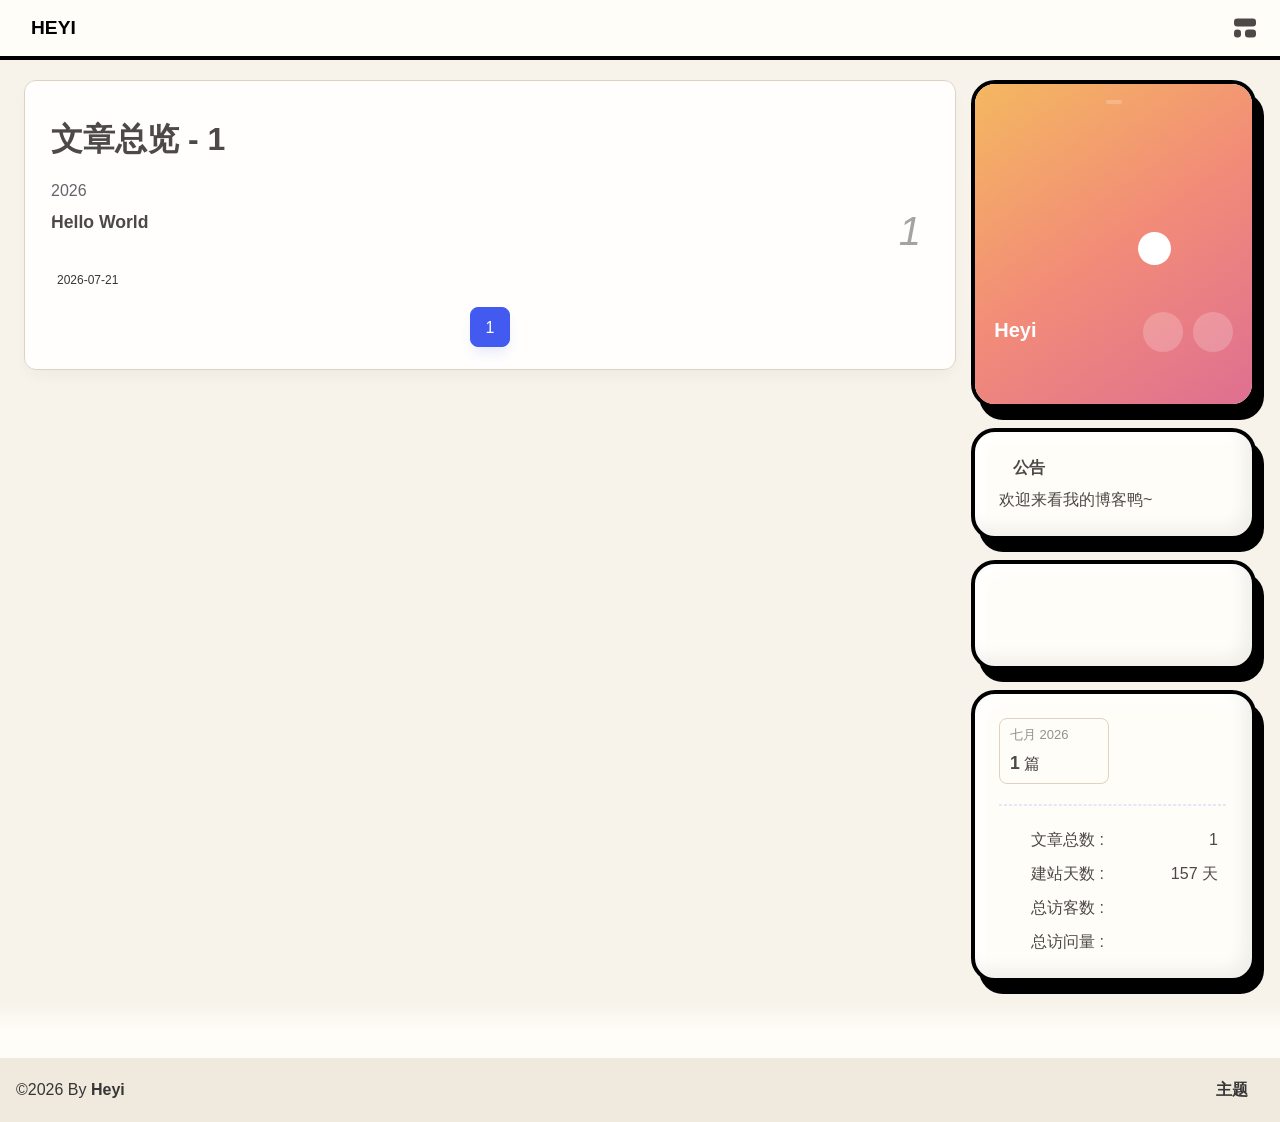
<file: archives/2026/07/index.html>
<!DOCTYPE html><html lang="zh-CN" data-theme="light"><head><meta charset="UTF-8"><meta http-equiv="X-UA-Compatible" content="IE=edge"><meta name="viewport" content="width=device-width, initial-scale=1.0, user-scalable=no"><title>七月 2026 | HEYI</title><meta name="author" content="Heyi"><meta name="copyright" content="Heyi"><meta name="format-detection" content="telephone=no"><meta name="theme-color" content="#f7f9fe"><meta name="mobile-web-app-capable" content="yes"><meta name="apple-touch-fullscreen" content="yes"><meta name="apple-mobile-web-app-title" content="七月 2026"><meta name="application-name" content="七月 2026"><meta name="apple-mobile-web-app-capable" content="yes"><meta name="apple-mobile-web-app-status-bar-style" content="#f7f9fe"><meta property="og:type" content="website"><meta property="og:title" content="七月 2026"><meta property="og:url" content="https://heyi-hhhhy.github.io/archives/2026/07/index.html"><meta property="og:site_name" content="HEYI"><meta property="og:description" content="七月 2026"><meta property="og:locale" content="zh-CN"><meta property="og:image" content="https://heyi-hhhhy.github.io/img/heyi.jpg"><meta property="article:author" content="Heyi"><meta property="article:tag"><meta name="twitter:card" content="summary"><meta name="twitter:image" content="https://heyi-hhhhy.github.io/img/heyi.jpg"><meta name="description" content="七月 2026"><link rel="shortcut icon" href="/favicon.ico"><link rel="canonical" href="https://heyi-hhhhy.github.io/archives/2026/07/"><link rel="preconnect" href="//cdn.cbd.int"/><link rel="preconnect" href="//busuanzi.ibruce.info"/><meta name="google-site-verification" content="xxx"/><meta name="baidu-site-verification" content="code-xxx"/><meta name="msvalidate.01" content="xxx"/><link rel="stylesheet" href="/css/index.css"><link rel="stylesheet" href="https://cdn.cbd.int/node-snackbar@0.1.16/dist/snackbar.min.css" media="print" onload="this.media='all'"><link rel="stylesheet" href="https://cdn.cbd.int/@fancyapps/ui@6.1.6/dist/fancybox/fancybox.css" media="print" onload="this.media='all'"><script>const GLOBAL_CONFIG = {
  linkPageTop: undefined,
  peoplecanvas: {"enable":true,"img":"https://upload-bbs.miyoushe.com/upload/2024/07/27/125766904/ba62475f396df9de3316a08ed9e65d86_5680958632268053399..png"},
  postHeadAiDescription: {"enable":true,"gptName":"AnZhiYu","mode":"local","switchBtn":false,"btnLink":"https://afdian.net/item/886a79d4db6711eda42a52540025c377","randomNum":3,"basicWordCount":1000,"key":"xxxx","Referer":"https://xx.xx/"},
  diytitle: {"enable":true,"leaveTitle":"w(ﾟДﾟ)w 不要走！再看看嘛！","backTitle":"♪(^∇^*)欢迎肥来！"},
  LA51: undefined,
  greetingBox: undefined,
  twikooEnvId: '',
  commentBarrageConfig:undefined,
  music_page_default: "nav_music",
  root: '/',
  preloader: {"source":3},
  friends_vue_info: undefined,
  navMusic: true,
  mainTone: undefined,
  authorStatus: {"skills":null},
  algolia: undefined,
  localSearch: undefined,
  translate: {"defaultEncoding":2,"translateDelay":0,"msgToTraditionalChinese":"繁","msgToSimplifiedChinese":"简","rightMenuMsgToTraditionalChinese":"转为繁体","rightMenuMsgToSimplifiedChinese":"转为简体"},
  noticeOutdate: undefined,
  highlight: {"plugin":"highlight.js","highlightCopy":true,"highlightLang":true,"highlightHeightLimit":330},
  copy: {
    success: '复制成功',
    error: '复制错误',
    noSupport: '浏览器不支持'
  },
  relativeDate: {
    homepage: false,
    simplehomepage: true,
    post: false
  },
  runtime: '天',
  date_suffix: {
    just: '刚刚',
    min: '分钟前',
    hour: '小时前',
    day: '天前',
    month: '个月前'
  },
  copyright: {"copy":true,"copyrightEbable":false,"limitCount":50,"languages":{"author":"作者: Heyi","link":"链接: ","source":"来源: HEYI","info":"著作权归作者所有。商业转载请联系作者获得授权，非商业转载请注明出处。","copySuccess":"复制成功，复制和转载请标注本文地址"}},
  lightbox: 'fancybox',
  Snackbar: {"chs_to_cht":"你已切换为繁体","cht_to_chs":"你已切换为简体","day_to_night":"你已切换为深色模式","night_to_day":"你已切换为浅色模式","bgLight":"#425AEF","bgDark":"#1f1f1f","position":"top-center"},
  source: {
    justifiedGallery: {
      js: 'https://cdn.cbd.int/flickr-justified-gallery@2.2.0/dist/fjGallery.min.js',
      css: 'https://cdn.cbd.int/flickr-justified-gallery@2.2.0/dist/fjGallery.css'
    }
  },
  isPhotoFigcaption: false,
  islazyload: true,
  isAnchor: false,
  shortcutKey: undefined,
  autoDarkmode: true
}</script><script id="config-diff">var GLOBAL_CONFIG_SITE = {
  configTitle: 'HEYI',
  title: '七月 2026',
  postAI: '',
  pageFillDescription: '七月',
  isPost: false,
  isHome: false,
  isHighlightShrink: false,
  isToc: false,
  postUpdate: '2026-07-24 11:31:09',
  postMainColor: '',
}</script><noscript><style type="text/css">
  #nav {
    opacity: 1
  }
  .justified-gallery img {
    opacity: 1
  }

  #recent-posts time,
  #post-meta time {
    display: inline !important
  }
</style></noscript><script>(win=>{
      win.saveToLocal = {
        set: (key, value, ttl) => {
          if (ttl === 0) return
          const now = Date.now()
          const expiry = now + ttl * 86400000
          const item = {
            value,
            expiry
          }
          localStorage.setItem(key, JSON.stringify(item))
        },
      
        get: key => {
          const itemStr = localStorage.getItem(key)
      
          if (!itemStr) {
            return undefined
          }
          const item = JSON.parse(itemStr)
          const now = Date.now()
      
          if (now > item.expiry) {
            localStorage.removeItem(key)
            return undefined
          }
          return item.value
        }
      }
    
      win.getScript = (url, attr = {}) => new Promise((resolve, reject) => {
        const script = document.createElement('script')
        script.src = url
        script.async = true
        script.onerror = reject
        script.onload = script.onreadystatechange = function() {
          const loadState = this.readyState
          if (loadState && loadState !== 'loaded' && loadState !== 'complete') return
          script.onload = script.onreadystatechange = null
          resolve()
        }

        Object.keys(attr).forEach(key => {
          script.setAttribute(key, attr[key])
        })

        document.head.appendChild(script)
      })
    
      win.getCSS = (url, id = false) => new Promise((resolve, reject) => {
        const link = document.createElement('link')
        link.rel = 'stylesheet'
        link.href = url
        if (id) link.id = id
        link.onerror = reject
        link.onload = link.onreadystatechange = function() {
          const loadState = this.readyState
          if (loadState && loadState !== 'loaded' && loadState !== 'complete') return
          link.onload = link.onreadystatechange = null
          resolve()
        }
        document.head.appendChild(link)
      })
    
      win.activateDarkMode = () => {
        document.documentElement.setAttribute('data-theme', 'dark')
        if (document.querySelector('meta[name="theme-color"]') !== null) {
          document.querySelector('meta[name="theme-color"]').setAttribute('content', '#18171d')
        }
      }
      win.activateLightMode = () => {
        document.documentElement.setAttribute('data-theme', 'light')
        if (document.querySelector('meta[name="theme-color"]') !== null) {
          document.querySelector('meta[name="theme-color"]').setAttribute('content', '#f7f9fe')
        }
      }
      const t = saveToLocal.get('theme')
    
          const isDarkMode = window.matchMedia('(prefers-color-scheme: dark)').matches
          const isLightMode = window.matchMedia('(prefers-color-scheme: light)').matches
          const isNotSpecified = window.matchMedia('(prefers-color-scheme: no-preference)').matches
          const hasNoSupport = !isDarkMode && !isLightMode && !isNotSpecified

          if (t === undefined) {
            if (isLightMode) activateLightMode()
            else if (isDarkMode) activateDarkMode()
            else if (isNotSpecified || hasNoSupport) {
              const now = new Date()
              const hour = now.getHours()
              const isNight = hour <= 6 || hour >= 18
              isNight ? activateDarkMode() : activateLightMode()
            }
            window.matchMedia('(prefers-color-scheme: dark)').addListener(e => {
              if (saveToLocal.get('theme') === undefined) {
                e.matches ? activateDarkMode() : activateLightMode()
              }
            })
          } else if (t === 'light') activateLightMode()
          else activateDarkMode()
        
      const asideStatus = saveToLocal.get('aside-status')
      if (asideStatus !== undefined) {
        if (asideStatus === 'hide') {
          document.documentElement.classList.add('hide-aside')
        } else {
          document.documentElement.classList.remove('hide-aside')
        }
      }
    
      const detectApple = () => {
        if(/iPad|iPhone|iPod|Macintosh/.test(navigator.userAgent)){
          document.documentElement.classList.add('apple')
        }
      }
      detectApple()
    })(window)</script><link rel="stylesheet" href="/css/custom.css" media="defer" onload="this.media='all'"><meta name="generator" content="Hexo 8.1.2"></head><body data-type="anzhiyu"><div id="web_bg"></div><div id="an_music_bg"></div><div id="loading-box" onclick="document.getElementById(&quot;loading-box&quot;).classList.add(&quot;loaded&quot;)"><div class="loading-bg"><img class="loading-img nolazyload" alt="加载头像" src="/img/heyi.jpg"/><div class="loading-image-dot"></div></div></div><script>const preloader = {
  endLoading: () => {
    document.getElementById('loading-box').classList.add("loaded");
  },
  initLoading: () => {
    document.getElementById('loading-box').classList.remove("loaded")
  }
}
window.addEventListener('load',()=> { preloader.endLoading() })
setTimeout(function(){preloader.endLoading();},10000)

if (true) {
  document.addEventListener('pjax:send', () => { preloader.initLoading() })
  document.addEventListener('pjax:complete', () => { preloader.endLoading() })
}</script><link rel="stylesheet" href="https://cdn.cbd.int/anzhiyu-theme-static@1.1.10/progress_bar/progress_bar.css"/><script async="async" src="https://cdn.cbd.int/pace-js@1.2.4/pace.min.js" data-pace-options="{ &quot;restartOnRequestAfter&quot;:false,&quot;eventLag&quot;:false}"></script><div class="page" id="body-wrap"><header class="not-top-img" id="page-header"><nav id="nav"><div id="nav-group"><span id="blog_name"><a id="site-name" href="/" accesskey="h"><div class="title">HEYI</div><i class="anzhiyufont anzhiyu-icon-house-chimney"></i></a></span><div class="mask-name-container"><div id="name-container"><a id="page-name" href="javascript:anzhiyu.scrollToDest(0, 500)">PAGE_NAME</a></div></div><div id="menus"></div><div id="nav-right"><div class="nav-button" id="randomPost_button"><a class="site-page" onclick="toRandomPost()" title="随机前往一个文章" href="javascript:void(0);"><i class="anzhiyufont anzhiyu-icon-dice"></i></a></div><input id="center-console" type="checkbox"/><label class="widget" for="center-console" title="中控台" onclick="anzhiyu.switchConsole();"><i class="left"></i><i class="widget center"></i><i class="widget right"></i></label><div id="console"><div class="console-card-group-reward"><ul class="reward-all console-card"><li class="reward-item"><a href="https://npm.elemecdn.com/anzhiyu-blog@1.1.6/img/post/common/qrcode-weichat.png" target="_blank"><img class="post-qr-code-img" alt="微信" src= "[data-uri]" onerror="this.onerror=null,this.src=&quot;/img/404.jpg&quot;" data-lazy-src="https://npm.elemecdn.com/anzhiyu-blog@1.1.6/img/post/common/qrcode-weichat.png"/></a><div class="post-qr-code-desc">微信</div></li><li class="reward-item"><a href="https://npm.elemecdn.com/anzhiyu-blog@1.1.6/img/post/common/qrcode-alipay.png" target="_blank"><img class="post-qr-code-img" alt="支付宝" src= "[data-uri]" onerror="this.onerror=null,this.src=&quot;/img/404.jpg&quot;" data-lazy-src="https://npm.elemecdn.com/anzhiyu-blog@1.1.6/img/post/common/qrcode-alipay.png"/></a><div class="post-qr-code-desc">支付宝</div></li></ul></div><div class="console-card-group"><div class="console-card-group-left"><div class="console-card" id="card-newest-comments"><div class="card-content"><div class="author-content-item-tips">互动</div><span class="author-content-item-title"> 最新评论</span></div><div class="aside-list"><span>正在加载中...</span></div></div></div><div class="console-card-group-right"><div class="console-card tags"><div class="card-content"><div class="author-content-item-tips">兴趣点</div><span class="author-content-item-title">寻找你感兴趣的领域</span></div></div><div class="console-card history"><div class="item-headline"><i class="anzhiyufont anzhiyu-icon-box-archiv"></i><span>文章</span></div><div class="card-archives"><div class="item-headline"><i class="anzhiyufont anzhiyu-icon-archive"></i><span>归档</span></div><ul class="card-archive-list"><li class="card-archive-list-item"><a class="card-archive-list-link" href="/archives/2026/07/"><span class="card-archive-list-date">七月 2026</span><div class="card-archive-list-count-group"><span class="card-archive-list-count">1</span><span>篇</span></div></a></li></ul></div><hr/></div></div></div><div class="button-group"><div class="console-btn-item"><a class="darkmode_switchbutton" title="显示模式切换" href="javascript:void(0);"><i class="anzhiyufont anzhiyu-icon-moon"></i></a></div><div class="console-btn-item" id="consoleHideAside" onclick="anzhiyu.hideAsideBtn()" title="边栏显示控制"><a class="asideSwitch"><i class="anzhiyufont anzhiyu-icon-arrows-left-right"></i></a></div><div class="console-btn-item" id="consoleMusic" onclick="anzhiyu.musicToggle()" title="音乐开关"><a class="music-switch"><i class="anzhiyufont anzhiyu-icon-music"></i></a></div></div><div class="console-mask" onclick="anzhiyu.hideConsole()" href="javascript:void(0);"></div></div><div class="nav-button" id="nav-totop"><a class="totopbtn" href="javascript:void(0);"><i class="anzhiyufont anzhiyu-icon-arrow-up"></i><span id="percent" onclick="anzhiyu.scrollToDest(0,500)">0</span></a></div><div id="toggle-menu"><a class="site-page" href="javascript:void(0);" title="切换"><i class="anzhiyufont anzhiyu-icon-bars"></i></a></div></div></div></nav></header><main id="blog-container"><div class="layout" id="content-inner"><div id="archive"><div class="article-sort-title">文章总览 - 1</div><div class="article-sort"><div class="article-sort-item year"><span>2026</span></div><div class="article-sort-item no-article-cover"><div class="article-sort-item-info"><a class="article-sort-item-title" href="/2026/07/21/hello-world/" title="Hello World">Hello World</a><span class="article-sort-item-index">1</span><div class="article-meta-wrap"><div class="article-sort-item-time"><i class="anzhiyufont anzhiyu-icon-calendar-alt"></i><time class="post-meta-date-created" datetime="2026-07-21T01:09:01.666Z" title="发表于 2026-07-21 09:09:01">2026-07-21</time></div></div></div></div></div><nav id="pagination"><div class="pagination"><span class="page-number current">1</span></div></nav></div><div class="aside-content" id="aside-content"><div class="card-widget card-info"><div class="card-content"><div class="author-info__sayhi" id="author-info__sayhi" onclick="anzhiyu.changeSayHelloText()"></div><div class="author-info-avatar"><img class="avatar-img" src= "[data-uri]" onerror="this.onerror=null,this.src=&quot;/img/404.jpg&quot;" data-lazy-src="/img/heyi.jpg" onerror="this.onerror=null;this.src='/img/friend_404.gif'" alt="avatar"/><div class="author-status"><img class="g-status" src= "[data-uri]" onerror="this.onerror=null,this.src=&quot;/img/404.jpg&quot;" data-lazy-src="https://bu.dusays.com/2023/08/24/64e6ce9c507bb.png" alt="status"/></div></div><div class="author-info__description"></div><div class="author-info__bottom-group"><a class="author-info__bottom-group-left" href="/"><h1 class="author-info__name">Heyi</h1><div class="author-info__desc"></div></a><div class="card-info-social-icons is-center"><a class="social-icon faa-parent animated-hover" href="https://github.com/heyi-Hhhhy" target="_blank" title="Github"><i class="anzhiyufont anzhiyu-icon-github"></i></a><a class="social-icon faa-parent animated-hover" href="https://space.bilibili.com/517994198" target="_blank" title="BiliBili"><i class="anzhiyufont anzhiyu-icon-bilibili"></i></a></div></div></div></div><div class="card-widget card-announcement"><div class="item-headline"><i class="anzhiyufont anzhiyu-icon-bullhorn anzhiyu-shake"></i><span>公告</span></div><div class="announcement_content">欢迎来看我的博客鸭~</div></div><div class="card-widget anzhiyu-right-widget" id="card-wechat" onclick="null"><div id="flip-wrapper"><div id="flip-content"><div class="face" style="background: url(https://bu.dusays.com/2023/01/13/63c02edf44033.png) center center / 100% no-repeat"></div><div class="back face" style="background: url(https://bu.dusays.com/2023/05/13/645fa415e8694.png) center center / 100% no-repeat"></div></div></div></div><div class="sticky_layout"><div class="card-widget"><div class="card-archives"><div class="item-headline"><i class="anzhiyufont anzhiyu-icon-archive"></i><span>归档</span></div><ul class="card-archive-list"><li class="card-archive-list-item"><a class="card-archive-list-link" href="/archives/2026/07/"><span class="card-archive-list-date">七月 2026</span><div class="card-archive-list-count-group"><span class="card-archive-list-count">1</span><span>篇</span></div></a></li></ul></div><hr/><div class="card-webinfo"><div class="item-headline"><i class="anzhiyufont anzhiyu-icon-chart-line"></i><span>网站资讯</span></div><div class="webinfo"><div class="webinfo-item"><div class="webinfo-item-title"><i class="anzhiyufont anzhiyu-icon-file-lines"></i><div class="item-name">文章总数 :</div></div><div class="item-count">1</div></div><div class="webinfo-item"><div class="webinfo-item-title"><i class="anzhiyufont anzhiyu-icon-stopwatch"></i><div class="item-name">建站天数 :</div></div><div class="item-count" id="runtimeshow" data-publishDate="2026-06-30T16:00:00.000Z"><i class="anzhiyufont anzhiyu-icon-spinner anzhiyu-spin"></i></div></div><div class="webinfo-item"><div class="webinfo-item-title"><i class="anzhiyufont anzhiyu-icon-universal-access"></i><div class="item-name">总访客数 :</div></div><div class="item-count" id="busuanzi_value_site_uv"><i class="anzhiyufont anzhiyu-icon-spinner anzhiyu-spin"></i></div></div><div class="webinfo-item"><div class="webinfo-item-title"><i class="anzhiyufont anzhiyu-icon-square-poll-vertical"></i><div class="item-name">总访问量 :</div></div><div class="item-count" id="busuanzi_value_site_pv"><i class="anzhiyufont anzhiyu-icon-spinner anzhiyu-spin"></i></div></div></div></div></div></div></div></div></main><footer id="footer"><div id="footer-wrap"></div><div id="footer-bar"><div class="footer-bar-links"><div class="footer-bar-left"><div id="footer-bar-tips"><div class="copyright">&copy;2026 By <a class="footer-bar-link" href="/" title="Heyi" target="_blank">Heyi</a></div></div><div id="footer-type-tips"></div></div><div class="footer-bar-right"><a class="footer-bar-link" target="_blank" rel="noopener" href="https://github.com/anzhiyu-c/hexo-theme-anzhiyu" title="主题">主题</a></div></div></div></footer></div><div id="sidebar"><div id="menu-mask"></div><div id="sidebar-menus"><div class="sidebar-site-data site-data is-center"><a href="/archives/" title="archive"><div class="headline">文章</div><div class="length-num">1</div></a><a href="/tags/" title="tag"><div class="headline">标签</div><div class="length-num">0</div></a><a href="/categories/" title="category"><div class="headline">分类</div><div class="length-num">0</div></a></div><span class="sidebar-menu-item-title">功能</span><div class="sidebar-menu-item"><a class="darkmode_switchbutton menu-child" href="javascript:void(0);" title="显示模式"><i class="anzhiyufont anzhiyu-icon-circle-half-stroke"></i><span>显示模式</span></a></div><div class="back-menu-list-groups"><div class="back-menu-list-group"><div class="back-menu-list-title">网页</div><div class="back-menu-list"><a class="back-menu-item" target="_blank" rel="noopener" href="https://hexo.anheyu.com/" title="博客"><img class="back-menu-item-icon" src= "[data-uri]" onerror="this.onerror=null,this.src=&quot;/img/404.jpg&quot;" data-lazy-src="/img/favicon.ico" alt="博客"/><span class="back-menu-item-text">博客</span></a></div></div><div class="back-menu-list-group"><div class="back-menu-list-title">项目</div><div class="back-menu-list"><a class="back-menu-item" target="_blank" rel="noopener" href="https://image.anheyu.com/" title="安知鱼图床"><img class="back-menu-item-icon" src= "[data-uri]" onerror="this.onerror=null,this.src=&quot;/img/404.jpg&quot;" data-lazy-src="https://image.anheyu.com/favicon.ico" alt="安知鱼图床"/><span class="back-menu-item-text">安知鱼图床</span></a></div></div></div><span class="sidebar-menu-item-title">标签</span></div></div><div id="rightside"><div id="rightside-config-hide"><button id="translateLink" type="button" title="简繁转换">繁</button><button id="darkmode" type="button" title="浅色和深色模式转换"><i class="anzhiyufont anzhiyu-icon-circle-half-stroke"></i></button><button id="hide-aside-btn" type="button" title="单栏和双栏切换"><i class="anzhiyufont anzhiyu-icon-arrows-left-right"></i></button></div><div id="rightside-config-show"><button id="rightside-config" type="button" title="设置"><i class="anzhiyufont anzhiyu-icon-gear"></i></button><button id="go-up" type="button" title="回到顶部"><i class="anzhiyufont anzhiyu-icon-arrow-up"></i></button></div></div><div id="nav-music"><a id="nav-music-hoverTips" onclick="anzhiyu.musicToggle()" accesskey="m">播放音乐</a><div id="console-music-bg"></div><meting-js id="8152976493" server="netease" type="playlist" mutex="true" preload="none" theme="var(--anzhiyu-main)" data-lrctype="0" order="random" volume="0.7"></meting-js></div><div id="rightMenu"><div class="rightMenu-group rightMenu-small"><div class="rightMenu-item" id="menu-backward"><i class="anzhiyufont anzhiyu-icon-arrow-left"></i></div><div class="rightMenu-item" id="menu-forward"><i class="anzhiyufont anzhiyu-icon-arrow-right"></i></div><div class="rightMenu-item" id="menu-refresh"><i class="anzhiyufont anzhiyu-icon-arrow-rotate-right" style="font-size: 1rem;"></i></div><div class="rightMenu-item" id="menu-top"><i class="anzhiyufont anzhiyu-icon-arrow-up"></i></div></div><div class="rightMenu-group rightMenu-line rightMenuPlugin"><div class="rightMenu-item" id="menu-copytext"><i class="anzhiyufont anzhiyu-icon-copy"></i><span>复制选中文本</span></div><div class="rightMenu-item" id="menu-pastetext"><i class="anzhiyufont anzhiyu-icon-paste"></i><span>粘贴文本</span></div><a class="rightMenu-item" id="menu-commenttext"><i class="anzhiyufont anzhiyu-icon-comment-medical"></i><span>引用到评论</span></a><div class="rightMenu-item" id="menu-newwindow"><i class="anzhiyufont anzhiyu-icon-window-restore"></i><span>新窗口打开</span></div><div class="rightMenu-item" id="menu-copylink"><i class="anzhiyufont anzhiyu-icon-link"></i><span>复制链接地址</span></div><div class="rightMenu-item" id="menu-copyimg"><i class="anzhiyufont anzhiyu-icon-images"></i><span>复制此图片</span></div><div class="rightMenu-item" id="menu-downloadimg"><i class="anzhiyufont anzhiyu-icon-download"></i><span>下载此图片</span></div><div class="rightMenu-item" id="menu-newwindowimg"><i class="anzhiyufont anzhiyu-icon-window-restore"></i><span>新窗口打开图片</span></div><div class="rightMenu-item" id="menu-search"><i class="anzhiyufont anzhiyu-icon-magnifying-glass"></i><span>站内搜索</span></div><div class="rightMenu-item" id="menu-searchBaidu"><i class="anzhiyufont anzhiyu-icon-magnifying-glass"></i><span>百度搜索</span></div><div class="rightMenu-item" id="menu-music-toggle"><i class="anzhiyufont anzhiyu-icon-play"></i><span>播放音乐</span></div><div class="rightMenu-item" id="menu-music-back"><i class="anzhiyufont anzhiyu-icon-backward"></i><span>切换到上一首</span></div><div class="rightMenu-item" id="menu-music-forward"><i class="anzhiyufont anzhiyu-icon-forward"></i><span>切换到下一首</span></div><div class="rightMenu-item" id="menu-music-playlist" onclick="window.open(&quot;https://y.qq.com/n/ryqq/playlist/8802438608&quot;, &quot;_blank&quot;);" style="display: none;"><i class="anzhiyufont anzhiyu-icon-radio"></i><span>查看所有歌曲</span></div><div class="rightMenu-item" id="menu-music-copyMusicName"><i class="anzhiyufont anzhiyu-icon-copy"></i><span>复制歌名</span></div></div><div class="rightMenu-group rightMenu-line rightMenuOther"><a class="rightMenu-item menu-link" id="menu-randomPost"><i class="anzhiyufont anzhiyu-icon-shuffle"></i><span>随便逛逛</span></a><a class="rightMenu-item menu-link" href="/categories/"><i class="anzhiyufont anzhiyu-icon-cube"></i><span>博客分类</span></a><a class="rightMenu-item menu-link" href="/tags/"><i class="anzhiyufont anzhiyu-icon-tags"></i><span>文章标签</span></a></div><div class="rightMenu-group rightMenu-line rightMenuOther"><a class="rightMenu-item" id="menu-copy" href="javascript:void(0);"><i class="anzhiyufont anzhiyu-icon-copy"></i><span>复制地址</span></a><a class="rightMenu-item" id="menu-commentBarrage" href="javascript:void(0);"><i class="anzhiyufont anzhiyu-icon-message"></i><span class="menu-commentBarrage-text">关闭热评</span></a><a class="rightMenu-item" id="menu-darkmode" href="javascript:void(0);"><i class="anzhiyufont anzhiyu-icon-circle-half-stroke"></i><span class="menu-darkmode-text">深色模式</span></a><a class="rightMenu-item" id="menu-translate" href="javascript:void(0);"><i class="anzhiyufont anzhiyu-icon-language"></i><span>轉為繁體</span></a></div></div><div id="rightmenu-mask"></div><div><script src="/js/utils.js"></script><script src="/js/main.js"></script><script src="/js/tw_cn.js"></script><script src="https://cdn.cbd.int/@fancyapps/ui@6.1.6/dist/fancybox/fancybox.umd.js"></script><script src="https://cdn.cbd.int/instant.page@5.2.0/instantpage.js" type="module"></script><script src="https://cdn.cbd.int/vanilla-lazyload@19.1.3/dist/lazyload.iife.min.js"></script><script src="https://cdn.cbd.int/node-snackbar@0.1.16/dist/snackbar.min.js"></script><canvas id="universe"></canvas><script async src="https://npm.elemecdn.com/anzhiyu-theme-static@1.0.0/dark/dark.js"></script><script>// 消除控制台打印
var HoldLog = console.log;
console.log = function () {};
let now1 = new Date();
queueMicrotask(() => {
  const Log = function () {
    HoldLog.apply(console, arguments);
  }; //在恢复前输出日志
  const grt = new Date("07/01/2026 00:00:00"); //此处修改你的建站时间或者网站上线时间
  now1.setTime(now1.getTime() + 250);
  const days = (now1 - grt) / 1000 / 60 / 60 / 24;
  const dnum = Math.floor(days);
  const ascll = [
    `欢迎使用安知鱼!`,
    `生活明朗, 万物可爱`,
    `
        
       █████╗ ███╗   ██╗███████╗██╗  ██╗██╗██╗   ██╗██╗   ██╗
      ██╔══██╗████╗  ██║╚══███╔╝██║  ██║██║╚██╗ ██╔╝██║   ██║
      ███████║██╔██╗ ██║  ███╔╝ ███████║██║ ╚████╔╝ ██║   ██║
      ██╔══██║██║╚██╗██║ ███╔╝  ██╔══██║██║  ╚██╔╝  ██║   ██║
      ██║  ██║██║ ╚████║███████╗██║  ██║██║   ██║   ╚██████╔╝
      ╚═╝  ╚═╝╚═╝  ╚═══╝╚══════╝╚═╝  ╚═╝╚═╝   ╚═╝    ╚═════╝
        
        `,
    "已上线",
    dnum,
    "天",
    "©2026 By 安知鱼 V1.7.1",
  ];
  const ascll2 = [`NCC2-036`, `调用前置摄像头拍照成功，识别为【小笨蛋】.`, `Photo captured: `, `🤪`];

  setTimeout(
    Log.bind(
      console,
      `\n%c${ascll[0]} %c ${ascll[1]} %c ${ascll[2]} %c${ascll[3]}%c ${ascll[4]}%c ${ascll[5]}\n\n%c ${ascll[6]}\n`,
      "color:#425AEF",
      "",
      "color:#425AEF",
      "color:#425AEF",
      "",
      "color:#425AEF",
      ""
    )
  );
  setTimeout(
    Log.bind(
      console,
      `%c ${ascll2[0]} %c ${ascll2[1]} %c \n${ascll2[2]} %c\n${ascll2[3]}\n`,
      "color:white; background-color:#4fd953",
      "",
      "",
      'background:url("https://npm.elemecdn.com/anzhiyu-blog@1.1.6/img/post/common/tinggge.gif") no-repeat;font-size:450%'
    )
  );

  setTimeout(Log.bind(console, "%c WELCOME %c 你好，小笨蛋.", "color:white; background-color:#4f90d9", ""));

  setTimeout(
    console.warn.bind(
      console,
      "%c ⚡ Powered by 安知鱼 %c 你正在访问 Heyi 的博客.",
      "color:white; background-color:#f0ad4e",
      ""
    )
  );

  setTimeout(Log.bind(console, "%c W23-12 %c 你已打开控制台.", "color:white; background-color:#4f90d9", ""));

  setTimeout(
    console.warn.bind(console, "%c S013-782 %c 你现在正处于监控中.", "color:white; background-color:#d9534f", "")
  );
});</script><script async src="/anzhiyu/random.js"></script><div class="js-pjax"><input type="hidden" name="page-type" id="page-type" value="anzhiyu"></div><script>var visitorMail = "";
</script><script async data-pjax src="https://cdn.cbd.int/anzhiyu-theme-static@1.0.0/waterfall/waterfall.js"></script><script src="https://cdn.cbd.int/qrcodejs@1.0.0/qrcode.min.js"></script><link rel="stylesheet" href="https://cdn.cbd.int/anzhiyu-theme-static@1.1.9/icon/ali_iconfont_css.css"><link rel="stylesheet" href="https://cdn.cbd.int/anzhiyu-theme-static@1.0.0/aplayer/APlayer.min.css" media="print" onload="this.media='all'"><script src="https://cdn.cbd.int/anzhiyu-blog-static@1.0.1/js/APlayer.min.js"></script><script src="https://cdn.cbd.int/hexo-anzhiyu-music@1.0.1/assets/js/Meting2.min.js"></script><script src="https://cdn.cbd.int/pjax@0.2.8/pjax.min.js"></script><script>let pjaxSelectors = ["head > title","#config-diff","#body-wrap","#rightside-config-hide","#rightside-config-show",".js-pjax"]
var pjax = new Pjax({
  elements: 'a:not([target="_blank"])',
  selectors: pjaxSelectors,
  cacheBust: false,
  analytics: false,
  scrollRestoration: false
})

document.addEventListener('pjax:send', function () {
  // removeEventListener scroll 
  anzhiyu.removeGlobalFnEvent('pjax')
  anzhiyu.removeGlobalFnEvent('themeChange')

  document.getElementById('rightside').classList.remove('rightside-show')
  
  if (window.aplayers) {
    for (let i = 0; i < window.aplayers.length; i++) {
      if (!window.aplayers[i].options.fixed) {
        window.aplayers[i].destroy()
      }
    }
  }

  typeof typed === 'object' && typed.destroy()

  //reset readmode
  const $bodyClassList = document.body.classList
  $bodyClassList.contains('read-mode') && $bodyClassList.remove('read-mode')
})

document.addEventListener('pjax:complete', function () {
  window.refreshFn()

  document.querySelectorAll('script[data-pjax]').forEach(item => {
    const newScript = document.createElement('script')
    const content = item.text || item.textContent || item.innerHTML || ""
    Array.from(item.attributes).forEach(attr => newScript.setAttribute(attr.name, attr.value))
    newScript.appendChild(document.createTextNode(content))
    item.parentNode.replaceChild(newScript, item)
  })

  GLOBAL_CONFIG.islazyload && window.lazyLoadInstance.update()

  typeof panguInit === 'function' && panguInit()

  // google analytics
  typeof gtag === 'function' && gtag('config', '', {'page_path': window.location.pathname});

  // baidu analytics
  typeof _hmt === 'object' && _hmt.push(['_trackPageview',window.location.pathname]);

  typeof loadMeting === 'function' && document.getElementsByClassName('aplayer').length && loadMeting()

  // prismjs
  typeof Prism === 'object' && Prism.highlightAll()
})

document.addEventListener('pjax:error', e => {
  if (e.request.status === 404) {
    pjax.loadUrl('/404.html')
  }
})</script><script async data-pjax src="//busuanzi.ibruce.info/busuanzi/2.3/busuanzi.pure.mini.js"></script><script charset="UTF-8" src="https://cdn.cbd.int/anzhiyu-theme-static@1.1.5/accesskey/accesskey.js"></script></div><div id="popup-window"><div class="popup-window-title">通知</div><div class="popup-window-divider"></div><div class="popup-window-content"><div class="popup-tip">你好呀</div><div class="popup-link"><i class="anzhiyufont anzhiyu-icon-arrow-circle-right"></i></div></div></div></body></html>
</file>
<file: css/custom.css>
/* Warm off-white palette for light mode; dark mode keeps the theme defaults. */
[data-theme=light] {
    --global-bg: #f7f3ea;
    --anzhiyu-background: #f7f3ea;
    --anzhiyu-secondbg: #f0e9dd;
    --anzhiyu-card-bg: #fffdf8;
    --anzhiyu-card-border: #ded3c2;
}

/* 将首页文章卡片、侧边栏卡片全部升级为黏土拟态风 */
.recent-post-item, #aside-content .card-widget {
    background: var(--anzhiyu-card-bg) !important;
    border-radius: 24px !important; /* 增大圆角，符合玩乐、治愈的主题 */
    border: 4px solid #000000 !important; /* 粗边框，增加插画卡通感 */
    
    /* 核心：内外阴影叠加，制造黏土立体凹凸感 */
    box-shadow: 
        inset -8px -8px 16px rgba(0, 0, 0, 0.06), 
        inset 8px 8px 16px rgba(255, 255, 255, 0.9),
        8px 12px 0px #000000 !important; /* 经典的“重度”外阴影 */
        
    transition: all 0.2s cubic-bezier(0.175, 0.885, 0.32, 1.275) !important; /* Q弹的物理缓动动画 */
}

/* 鼠标悬停时的卡片“被按压”微互动 */
.recent-post-item:hover, #aside-content .card-widget:hover {
    transform: translate(4px, 4px) !important; /* 向右下方位移，假装被按压 */
    box-shadow: 
        inset -4px -4px 8px rgba(0, 0, 0, 0.1), 
        inset 4px 4px 8px rgba(255, 255, 255, 0.9),
        4px 4px 0px #000000 !important; /* 阴影变小，模拟物理压扁效果 */
}

/* 修改博客全局主按钮（如阅读更多、提交等） */
.search-btn, .recent-post-item .more-btn, #aside-content .card-info-social a {
    background: #ffbe0b !important; /* 活力明黄色 */
    color: #000000 !important;
    font-weight: bold !important;
    border: 3px solid #000000 !important;
    border-radius: 12px !important;
    box-shadow: 3px 3px 0px #000000 !important;
}

/* 鼠标悬停在按钮上时变成薄荷绿 */
.search-btn:hover, .recent-post-item .more-btn:hover {
    background: #06d6a0 !important; /* 活力薄荷绿 */
    transform: translate(1px, 1px) !important;
    box-shadow: 1px 1px 0px #000000 !important;
}

/* 文章分类和标签小胶囊（模拟课程目录预览和进度条视觉） */
.article-meta__tags, .article-meta__categories, .headline {
    background: #ff006e !important; /* 芭比粉 */
    color: white !important;
    padding: 4px 12px !important;
    border-radius: 20px !important;
    border: 2px solid #000000 !important;
}

[data-theme=light] body {
    background-color: var(--anzhiyu-background) !important;
    background-image: radial-gradient(rgba(72, 58, 40, 0.12) 1px, transparent 1px) !important;
    background-size: 24px 24px !important;
    opacity: 1;
}


/* ==========================================================================
   UI UX Pro Max - Educational Platform (Claymorphism Master Config)
   ========================================================================== */

/* 1. 顶部全局导航栏与字体加粗 */
#nav {
    border-bottom: 4px solid #000000 !important;
    background: var(--anzhiyu-card-bg) !important;
}
#nav #site-name, #nav .menu_item_share a, #nav #toggle-menu {
    font-weight: 900 !important; /* 极粗字体 */
    color: #000000 !important;
    text-transform: uppercase;
}

/* ==========================================================================
   Home Top – Educational Platform Claymorphism
   目标元素（来自 themes/anzhiyu/layout/includes/top/top.pug）:
     .categoryItem > a.categoryButton.blue|red|green
     .topGroup .todayCard（新品主题大图卡）
     #aside-content .author-info__sayhi（右下角小问候气泡）
   ========================================================================== */

/* 容器不裁外阴影，避免厚边裸露出去 */
.categoryItem { overflow: visible !important; }
.topGroup     { overflow: visible !important; }
#aside-content > .card-widget.card-info {
  /* 主卡片用 hidden 把 ::before 蓝色裁进圆角，同时不影响 box-shadow */
  overflow: hidden !important;
}
/* 原本是为了外阴影不裁才加的 visible，现在不需要了。
   如果后续发现 sayhi 气泡需要保持可见，可改在它本身加 position: relative 、z-index 提高。 */

/* ---------- 三大学习方向彩色卡：黏土 + 鲜艳渐变 ---------- */

/* 前端（编程蓝）：天空 → 深海 */
a.categoryButton.blue {
  background: linear-gradient(135deg,
    #8ed4ff 0%, #4fa8ef 45%, #2563eb 100%) !important;
  background-size: 200% 200% !important;
  border: 3px solid #111 !important;
  border-radius: 18px !important;
  color: #fff !important;
  text-shadow: 1px 2px 0 rgba(0, 20, 60, 0.35) !important;
  box-shadow:
    inset 6px 6px 14px rgba(255, 255, 255, 0.55),
    inset -6px -6px 14px rgba(10, 30, 80, 0.45),
    0 10px 22px -6px rgba(37, 99, 235, 0.55),
    6px 8px 0 #111 !important;
  transition: transform .25s cubic-bezier(.34,1.56,.64,1),
              box-shadow .25s cubic-bezier(.34,1.56,.64,1) !important;
}
a.categoryButton.blue:hover {
  transform: translate(2px, 4px) !important;
  box-shadow:
    inset 4px 4px 10px rgba(255, 255, 255, 0.5),
    inset -4px -4px 10px rgba(10, 30, 80, 0.4),
    0 6px 14px -4px rgba(37, 99, 235, 0.5),
    3px 4px 0 #111 !important;
}

/* 大学（番茄橙）：蜜桃 → 火焰 */
a.categoryButton.red {
  background: linear-gradient(135deg,
    #ffd194 0%, #ff8a5c 45%, #ef4444 100%) !important;
  background-size: 200% 200% !important;
  border: 3px solid #111 !important;
  border-radius: 18px !important;
  color: #fff !important;
  text-shadow: 1px 2px 0 rgba(110, 20, 0, 0.35) !important;
  box-shadow:
    inset 6px 6px 14px rgba(255, 255, 255, 0.55),
    inset -6px -6px 14px rgba(120, 20, 10, 0.45),
    0 10px 22px -6px rgba(239, 68, 68, 0.55),
    6px 8px 0 #111 !important;
  transition: transform .25s cubic-bezier(.34,1.56,.64,1),
              box-shadow .25s cubic-bezier(.34,1.56,.64,1) !important;
}
a.categoryButton.red:hover {
  transform: translate(2px, 4px) !important;
  box-shadow:
    inset 4px 4px 10px rgba(255, 255, 255, 0.5),
    inset -4px -4px 10px rgba(120, 20, 10, 0.4),
    0 6px 14px -4px rgba(239, 68, 68, 0.5),
    3px 4px 0 #111 !important;
}

/* 生活（薄荷绿）：薄荷 → 森林 */
a.categoryButton.green {
  background: linear-gradient(135deg,
    #a7f3d0 0%, #34d399 45%, #059669 100%) !important;
  background-size: 200% 200% !important;
  border: 3px solid #111 !important;
  border-radius: 18px !important;
  color: #fff !important;
  text-shadow: 1px 2px 0 rgba(0, 60, 30, 0.35) !important;
  box-shadow:
    inset 6px 6px 14px rgba(255, 255, 255, 0.55),
    inset -6px -6px 14px rgba(5, 70, 45, 0.45),
    0 10px 22px -6px rgba(5, 150, 105, 0.55),
    6px 8px 0 #111 !important;
  transition: transform .25s cubic-bezier(.34,1.56,.64,1),
              box-shadow .25s cubic-bezier(.34,1.56,.64,1) !important;
}
a.categoryButton.green:hover {
  transform: translate(2px, 4px) !important;
  box-shadow:
    inset 4px 4px 10px rgba(255, 255, 255, 0.5),
    inset -4px -4px 10px rgba(5, 70, 45, 0.4),
    0 6px 14px -4px rgba(5, 150, 105, 0.5),
    3px 4px 0 #111 !important;
}

/* 暗色模式：高光降一档，避免过曝 */
[data-theme="dark"] a.categoryButton.blue,
[data-theme="dark"] a.categoryButton.red,
[data-theme="dark"] a.categoryButton.green {
  box-shadow:
    inset 6px 6px 14px rgba(255, 255, 255, 0.25),
    inset -6px -6px 14px rgba(0, 0, 0, 0.55),
    0 10px 22px -6px rgba(0, 0, 0, 0.7),
    6px 8px 0 #000 !important;
}

/* 分类卡上的大图标：放大、加柔光、更“教学插画” */
a.categoryButton svg, a.categoryButton i {
  font-size: 6rem !important;
  opacity: .25 !important;
  filter: blur(1px) drop-shadow(0 4px 6px rgba(0,0,0,.25)) !important;
  transform: rotate(15deg) scale(1) !important;
}
.categoryItem:hover svg, .categoryItem:hover i {
  opacity: .55 !important;
  filter: blur(0) drop-shadow(0 6px 10px rgba(0,0,0,.3)) !important;
  transform: rotate(8deg) scale(1.08) !important;
}

/* ---------- 右侧 Theme-AnZhiYu 大图卡：暗色黏土 ---------- */
.topGroup .todayCard {
  border: 4px solid #111 !important;
  border-radius: 24px !important;
  overflow: hidden !important;
  box-shadow:
    inset 8px 8px 18px rgba(255, 255, 255, 0.10),
    inset -8px -8px 18px rgba(0, 0, 0, 0.55),
    0 14px 28px -10px rgba(0, 0, 0, 0.55),
    8px 10px 0 #111 !important;
  transition: transform .3s cubic-bezier(.34,1.56,.64,1),
              box-shadow .3s cubic-bezier(.34,1.56,.64,1) !important;
}
.topGroup .todayCard:hover {
  transform: translate(3px, 5px) !important;
  box-shadow:
    inset 4px 4px 10px rgba(255, 255, 255, 0.10),
    inset -4px -4px 10px rgba(0, 0, 0, 0.55),
    0 8px 18px -8px rgba(0, 0, 0, 0.55),
    4px 5px 0 #111 !important;
}
.topGroup .todayCard .todayCard-cover { border-radius: 0 !important; }
.topGroup .todayCard .todayCard-title {
  font-weight: 900 !important;
  letter-spacing: .5px !important;
  text-shadow: 2px 3px 0 rgba(0, 0, 0, .55) !important;
}
.topGroup .todayCard .todayCard-tips {
  font-weight: 700 !important;
  opacity: .9 !important;
}

/* Banner 上的“更多推荐”按钮：白底厚黑边 */
.topGroup .banner-button {
  background: #fff !important;
  color: #111 !important;
  border: 3px solid #111 !important;
  border-radius: 18px !important;
  font-weight: 800 !important;
  box-shadow: 4px 5px 0 #111 !important;
  transition: transform .15s ease, box-shadow .15s ease !important;
}
.topGroup .banner-button:hover {
  transform: translate(2px, 3px) !important;
  box-shadow: 1px 2px 0 #111 !important;
}

[data-theme="light"] #aside-content > .card-widget.card-info::before {
  background: linear-gradient(
    145deg,
    #f4b860 0%,
    #f28c78 50%,
    #df6f91 100%
  );
  background-size: 100% 100%;
  animation: none;
}

/* 分类导航：暖白黏土外壳 */
#categoryBar {
  margin-bottom: 20px;
}

#category-bar.category-bar {
  height: 58px;
  padding: 7px;
  overflow: hidden;
  background: var(--anzhiyu-card-bg) !important;
  border: 4px solid #111 !important;
  border-radius: 16px;
  box-shadow: 6px 7px 0 #111 !important;
  transition: transform 0.2s ease, box-shadow 0.2s ease;
}

#category-bar.category-bar:hover {
  transform: translate(2px, 2px);
  border: 4px solid #111 !important;
  box-shadow: 3px 4px 0 #111 !important;
}

/* 深色分类轨道 */
#category-bar #catalog-bar {
  width: 100%;
  height: 100%;
  margin: 0;
  padding: 4px 6px;
  overflow: hidden;
  background: #2d3342;
  border: 2px solid #111;
  border-radius: 10px;
}

/* 可横向滚动的分类列表 */
#categoryBar #catalog-list {
  flex: 1;
  min-width: 0;
  gap: 6px;
  overflow-x: auto;
  scroll-behavior: smooth;
  scrollbar-width: none;
}

/* 普通分类胶囊 */
#categoryBar .catalog-list-item a {
  height: 30px;
  margin: 0;
  padding: 0 11px;
  color: #111;
  background: #b8f5c5;
  border: 2px solid #111;
  border-radius: 9px;
  box-shadow: 2px 2px 0 #111;
  font-size: 14px;
  font-weight: 800;
  letter-spacing: 0;
}

/* 首页及当前分类 */
#categoryBar .catalog-list-item:first-child a,
#categoryBar .catalog-list-item.select a,
#categoryBar .catalog-list-item.selected a {
  color: #111;
  background: #ffcf4a;
}

/* 胶囊按压反馈 */
#categoryBar .catalog-list-item a:hover {
  color: #111;
  background: #7ee0c3;
  transform: translate(1px, 1px);
  box-shadow: 1px 1px 0 #111;
}

/* 箭头和更多 */
#categoryBar .category-bar-next {
  min-width: 30px;
  height: 30px;
  margin-left: 8px;
  align-items: center;
  justify-content: center;
  color: #fff;
  cursor: pointer;
}

#categoryBar a.catalog-more {
  margin-left: 8px;
  padding: 3px 8px;
  color: #111;
  background: #fffdf8;
  border: 2px solid #111;
  border-radius: 8px;
  font-weight: 800;
}

@media screen and (max-width: 768px) {
  #category-bar.category-bar {
    height: 54px;
    padding: 6px;
    border-width: 3px !important;
    border-radius: 12px;
    box-shadow: 4px 5px 0 #111 !important;
  }

  #categoryBar .catalog-list-item a {
    height: 28px;
    padding: 0 9px;
    font-size: 13px;
  }
}

/* Post header contrast */
[data-theme=light] #page-header.post-bg {
  height: 390px;
  min-height: 390px;
  background:
    radial-gradient(rgba(255, 255, 255, 0.1) 1px, transparent 1px),
    linear-gradient(135deg, #263649 0%, #315f60 58%, #c96f78 100%)
    !important;
  background-size: 24px 24px, 100% 100%;
}

[data-theme=light] #post-info .post-title {
  color: #fff !important;
  text-shadow: 0 3px 8px rgba(0, 0, 0, 0.35);
}

[data-theme=light] #post-info #post-meta,
[data-theme=light] #post-info #post-meta a {
  color: rgba(255, 255, 255, 0.86) !important;
}

[data-theme=light] #post-info .post-meta-original {
  color: #111 !important;
  background: #ffcf4a !important;
  border: 2px solid #111;
  border-radius: 8px;
  padding: 3px 9px;
  box-shadow: 2px 2px 0 #111;
}

[data-theme=light] .parallax > use:nth-child(1) {
  fill: rgba(247, 243, 234, 0.72) !important;
}

[data-theme=light] .parallax > use:nth-child(2) {
  fill: rgba(247, 243, 234, 0.48) !important;
}

[data-theme=light] .parallax > use:nth-child(3) {
  fill: rgba(247, 243, 234, 0.24) !important;
}

[data-theme=light] .parallax > use:nth-child(4) {
  fill: #f7f3ea !important;
}

@media screen and (max-width: 768px) {
  [data-theme=light] #page-header.post-bg {
    height: 340px;
    min-height: 340px;
  }

  [data-theme=light] #post-info .post-title {
    font-size: 1.8rem;
    text-align: center;
  }
}
</file>
